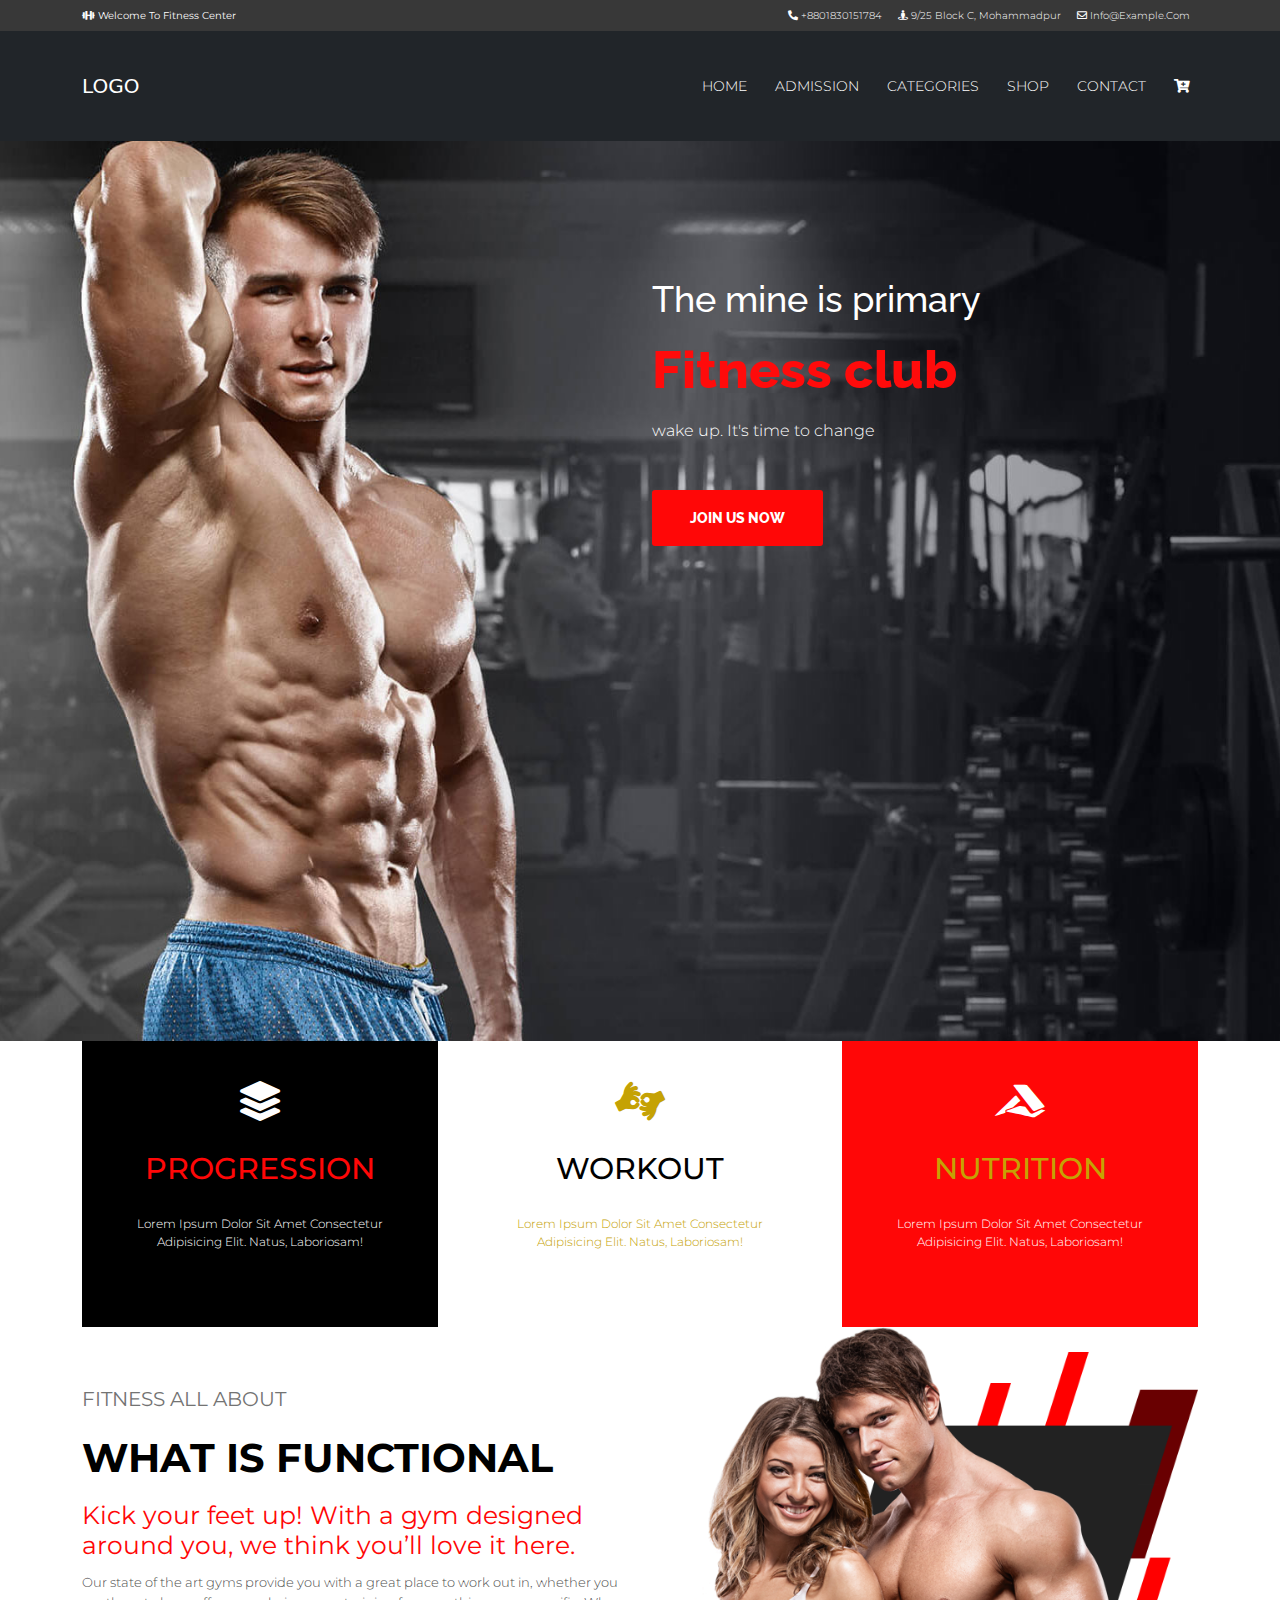
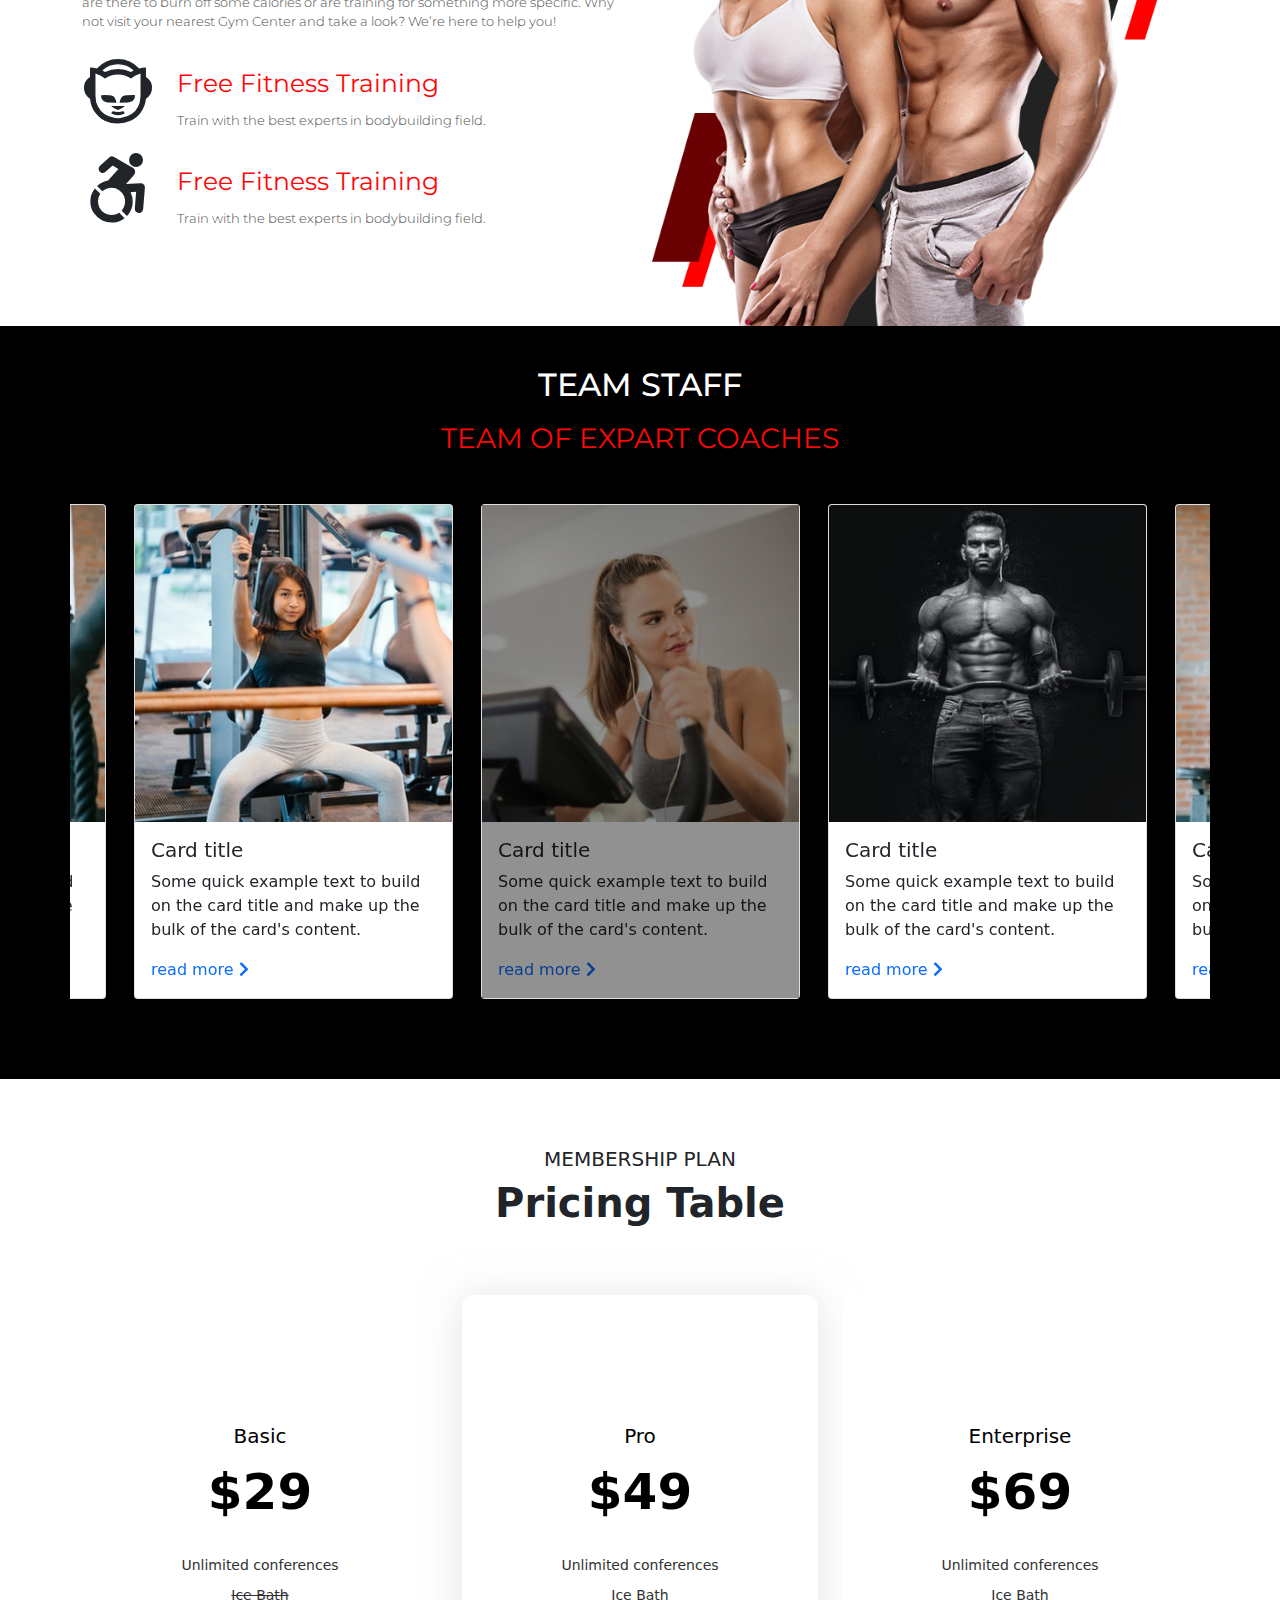
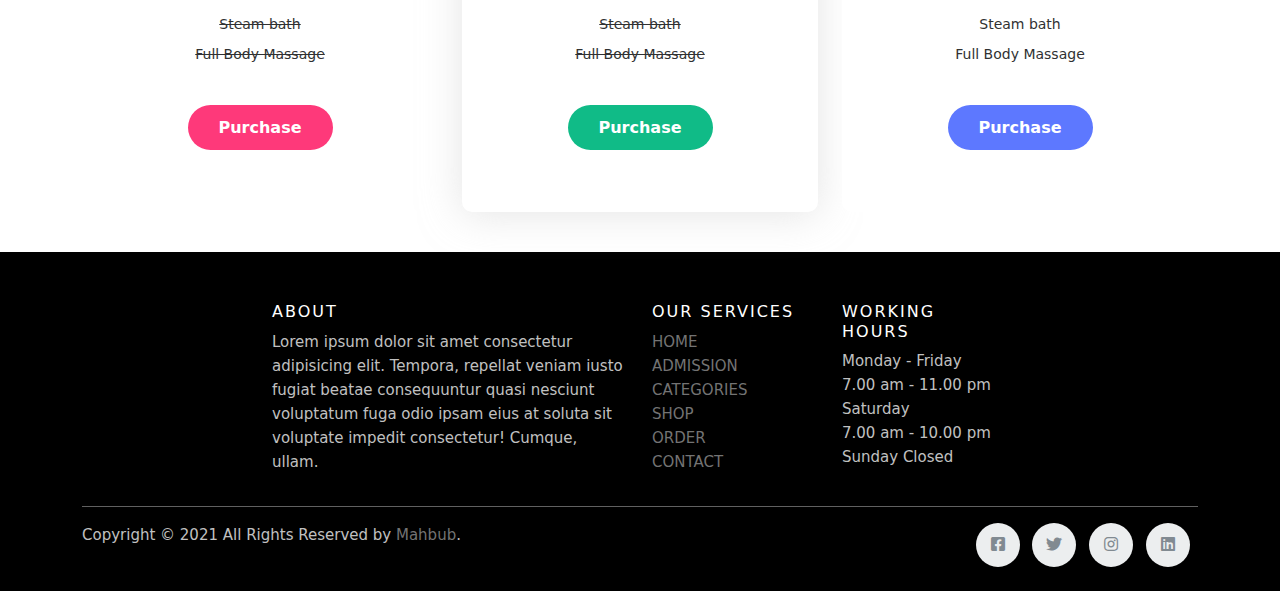
<file: index.html>
<!DOCTYPE html>
<html lang="en">

<head>
    <meta charset="UTF-8">
    <meta http-equiv="X-UA-Compatible" content="IE=edge">
    <meta name="viewport" content="width=device-width, initial-scale=1.0">
    <title>Document</title>
    <link href="https://fonts.googleapis.com/css2?family=Raleway:wght@300;400;500;600;700;800&display=swap"
        rel="stylesheet">
    <link href="https://fonts.googleapis.com/css2?family=Montserrat:wght@300;400;500;600;700&display=swap"
        rel="stylesheet">
    <link rel="stylesheet" href="font/flaticon.css">
    <link rel="stylesheet" href="./css/slick.css">
    <link rel="stylesheet" href="css/all.min.css">
    <link rel="stylesheet" href="css/fontawesome.min.css">



    <link rel="stylesheet" href="css/bootstrap.min.css">
    <link rel="stylesheet" href="css/style.css">
    <link rel="stylesheet" href="css/media.css">
</head>

<body>

    <!--======= top navbar part goes here =============-->
    <div class="cn-nav">
        <nav class="navbar top navbar-expand-lg">
            <div class="container">
                <a class="top-navbar-brand" href="#"><i class="fas fa-dumbbell"></i> welcome to fitness center</a>
                <button class="navbar-toggler" type="button" data-bs-toggle="collapse"
                    data-bs-target="#navbarSupportedContent1" aria-controls="navbarSupportedContent1"
                    aria-expanded="false" aria-label="Toggle navigation">
                    <i class="fas fa-bars"></i>
                </button>
                <div class="collapse navbar-collapse" id="navbarSupportedContent1">
                    <ul class="navbar-nav ms-auto mb-2 mb-lg-0">
                        <li class="nav-item">
                            <a class="nav-link" href="callto:+8801830151784"><i class="fas fa-phone-alt"></i>
                                +8801830151784 </a>
                        </li>
                        <li class="nav-item">
                            <a class="nav-link" href="#"><i class="fas fa-street-view"></i> 9/25 Block C,
                                Mohammadpur</a>
                        </li>
                        <li class="nav-item">
                            <a class="nav-link" href="mailto:info@example.com"><i class="far fa-envelope"></i>
                                info@example.com</a>
                        </li>

                    </ul>
                </div>
            </div>
        </nav>
    </div>
    <!--======= navbar part goes here =============-->
    <nav class="navbar navbar-expand-md navbar-dark bg-dark">
        <div class="container">
            <a class="navbar-brand" href="#">LOGO</a>
            <button class="navbar-toggler" type="button" data-bs-toggle="collapse"
                data-bs-target="#navbarSupportedContent" aria-controls="navbarSupportedContent" aria-expanded="false"
                aria-label="Toggle navigation">
                <i class="fas fa-bars"></i>
            </button>
            <div class="collapse navbar-collapse" id="navbarSupportedContent">
                <ul class="navbar-nav ms-auto mb-2 mb-lg-0">
                    <li class="nav-item">
                        <a class="nav-link active" aria-current="page" href="index.html">HOME</a>
                    </li>
                    <li class="nav-item">
                        <a class="nav-link" href="admission.html">ADMISSION</a>
                    </li>
                    <li class="nav-item">
                        <a class="nav-link" href="categories.html">CATEGORIES</a>
                    </li>
                    <li class="nav-item">
                        <a class="nav-link" href="shop.html">SHOP</a>
                    </li>
                    <li class="nav-item">
                        <a class="nav-link" href="contact.html">CONTACT</a>
                    </li>
                    <li class="nav-item">
                        <a class="nav-link" href="cart.html"><i class="fas fa-cart-plus"></i></a>
                    </li>

                </ul>
            </div>
        </div>
    </nav>
    <!--======= Banner part goes here =============-->
    <section id="banner" class="img-fluid w-100">
        <div class="container banner-main">
            <div class="row">
                <div class=".col-lg-6 col-md-6 col-sm-6 col-6"></div>
                <div class="col-lg-6 col-md-6 col-sm-6 col-6 ms-auto">
                    <div class="banner-text">
                        <div class="content">
                            <h3>The mine is primary</h3>
                            <h1>Fitness club</h1>
                            <p>wake up. It's time to change</p>
                            <a href="admission.html">Join us now</a>
                        </div>
                    </div>
                </div>
            </div>
        </div>
    </section>

    <!--======= Service part goes here =============-->
    <section id="service">
        <div class="container service-main">
            <div class="row">
                <div class="col-lg-4 m-auto">
                    <div class="service1">
                        <i class="fas fa-layer-group"></i>
                        <h2>Progression</h2>
                        <p>Lorem ipsum dolor sit amet consectetur adipisicing elit. Natus, laboriosam!</p>
                    </div>
                </div>
                <div class="col-lg-4 m-auto">
                    <div class="service2">
                        <i class="fas fa-american-sign-language-interpreting"></i>
                        <h2>Workout</h2>
                        <p>Lorem ipsum dolor sit amet consectetur adipisicing elit. Natus, laboriosam!</p>
                    </div>
                </div>
                <div class="col-lg-4 m-auto">
                    <div class="service3">
                        <i class="fab fa-accusoft"></i>
                        <h2>Nutrition</h2>
                        <p>Lorem ipsum dolor sit amet consectetur adipisicing elit. Natus, laboriosam!</p>
                    </div>
                </div>
            </div>
        </div>

    </section>
    <!--======= about part goes here =============-->
    <section>
        <div class="container">
            <div class="row">
                <div class="col-lg-6 col-md-6 col-sm-12 col-12" id="about-left">
                    <div class="aboutl">
                        <h4>FITNESS ALL ABOUT</h4>
                        <h2>WHAT IS FUNCTIONAL</h2>
                        <h3>Kick your feet up! With a gym designed around you,
                            we think you’ll love it here.</h3>
                        <p>Our state of the art gyms provide you with a great place to work out in, whether you are
                            there to
                            burn off some calories or are training for something more specific. Why not visit your
                            nearest
                            Gym Center and take a look? We’re here to help you!</p>
                        <div class="row">
                            <div class="col-lg-2 col-md-2 col-sm-2 col-2" id="abouticon">
                                <div class="about-icon">
                                    <i class="fab fa-napster"></i>
                                </div>
                            </div>
                            <div class="col-lg-10 col-md-10 col-sm-10 col-10">
                                <h3>Free Fitness Training</h3>
                                <p>Train with the best experts in bodybuilding field.</p>
                            </div>
                        </div>
                        <div class="row">
                            <div class="col-lg-2 col-md-2 col-sm-2 col-2" id="abouticon">
                                <div class="about-icon">
                                    <i class="fab fa-accessible-icon"></i>
                                </div>

                            </div>
                            <div class="col-lg-10 col-md-10 col-sm-10 col-10">
                                <h3>Free Fitness Training</h3>
                                <p>Train with the best experts in bodybuilding field.</p>
                            </div>
                        </div>
                    </div>
                </div>

                <div class="about-img col-lg-6 col-md-6 col-sm-12 col-12">
                    <img src="./img/about1.png" alt="pic" width="100%" height="100%">
                </div>
            </div>
        </div>
    </section>
    <!--======= team part goes here =============-->
    <section id="team">
        <div class="container">
            <div class="row">
                <div class="col-lg-12">
                    <div class="team-tex">
                        <h2>team staff</h2>
                        <h3>team of expart coaches</h3>
                    </div>
                </div>

            </div>
            <div class="row team-slider">
                <div class="col-lg-4">
                    <div class="card">
                        <div class="card-img"><img src="./img/team1.jpg" class="card-img-top w-100 img-fluid" alt="pic">
                        </div>
                        <div class="card-overlay"></div>

                        <div class="card-body">
                            <h5 class="card-title">Card title</h5>
                            <p class="card-text">Some quick example text to build on the card title and make up the bulk
                                of the card's content.</p>
                            <a href="#">read more <i class="fas fa-chevron-right"></i></a>
                        </div>
                    </div>
                </div>
                <div class="col-lg-4">
                    <div class="card">
                        <div class="card-img"><img src="./img/team2.jpg" class="card-img-top w-100 img-fluid" alt="pic">
                        </div>
                        <div class="card-overlay"></div>
                        <div class="card-body">
                            <h5 class="card-title">Card title</h5>
                            <p class="card-text">Some quick example text to build on the card title and make up the bulk
                                of the card's content.</p>
                            <a href="#">read more <i class="fas fa-chevron-right"></i></a>
                        </div>
                    </div>
                </div>
                <div class="col-lg-4">
                    <div class="card">
                        <div class="card-img"><img src="./img/team3.jpg" class="card-img-top w-100 img-fluid" alt="pic">
                        </div>
                        <div class="card-overlay"></div>
                        <div class="card-body">
                            <h5 class="card-title">Card title</h5>
                            <p class="card-text">Some quick example text to build on the card title and make up the bulk
                                of the card's content.</p>
                            <a href="#">read more <i class="fas fa-chevron-right"></i></a>
                        </div>
                    </div>
                </div>
                <div class="col-lg-4">
                    <div class="card">
                        <div class="card-img"><img src="./img/team4.jpg" class="card-img-top w-100 img-fluid" alt="pic">
                        </div>
                        <div class="card-overlay"></div>
                        <div class="card-body">
                            <h5 class="card-title">Card title</h5>
                            <p class="card-text">Some quick example text to build on the card title and make up the bulk
                                of the card's content.</p>
                            <a href="#">read more <i class="fas fa-chevron-right"></i></a>
                        </div>
                    </div>
                </div>
            </div>
        </div>
    </section>
    <!--======= contact part goes here =============-->
    
    <!--======= membership plan part goes here =============-->
    <section>
        <div class="container">
            <h5 class="text-center pricing-table-subtitle">MEMBERSHIP PLAN</h5>
            <h1 class="text-center pricing-table-title">Pricing Table</h1>
            <div class="row">
              <div class="col-md-4">
                <div class="card pricing-card pricing-plan-basic">
                  <div class="card-body">
                    <i class="mdi mdi-cube-outline pricing-plan-icon"></i>
                    <p class="pricing-plan-title">Basic</p>
                    <h3 class="pricing-plan-cost ml-auto">$29</h3>
                    <ul class="pricing-plan-features">
                      <li>Unlimited conferences</li>
                      <li><del>Ice Bath</del></li>
                      <li><del>Steam bath</del></li>
                      <li><del>Full Body Massage</del></li>
                    </ul>
                    <a href="cart.html" class="btn pricing-plan-purchase-btn">Purchase</a>
                  </div>
                </div>
              </div>
              <div class="col-md-4">
                <div class="card pricing-card pricing-card-highlighted  pricing-plan-pro">
                  <div class="card-body">
                      <i class="mdi mdi-trophy pricing-plan-icon"></i>
                    <p class="pricing-plan-title">Pro</p>
                    <h3 class="pricing-plan-cost ml-auto">$49</h3>
                    <ul class="pricing-plan-features">
                      <li>Unlimited conferences</li>
                      <li>Ice Bath</li>
                      <li><del>Steam bath</del></li>
                      <li><del>Full Body Massage</del></li>
                    </ul>
                    <a href="cart.html" class="btn pricing-plan-purchase-btn">Purchase</a>
                  </div>
                </div>
              </div>
              <div class="col-md-4">
                <div class="card pricing-card pricing-plan-enterprise">
                  <div class="card-body">
                    <i class="mdi mdi-wallet-giftcard pricing-plan-icon"></i>
                    <p class="pricing-plan-title">Enterprise</p>
                    <h3 class="pricing-plan-cost ml-auto">$69</h3>
                    <ul class="pricing-plan-features">
                      <li>Unlimited conferences</li>
                      <li>Ice Bath</li>
                      <li>Steam bath</li>
                      <li>Full Body Massage</li>
                    </ul>
                    <a href="cart.html" class="btn pricing-plan-purchase-btn">Purchase</a>
                  </div>
                </div>
              </div>
            </div>
          </div>
    </section>
            

            
    <!--======= footer part goes here =============-->
    <!-- Site footer -->
    <footer class="site-footer">
        <div class="container">
            <div class="row">
                <div class="col-lg-2">

                </div>
                <div class="col-lg-4 col-sm-6 col-12">
                    <h6>About</h6>
                    <p class="text-justify">Lorem ipsum dolor sit amet consectetur adipisicing elit. Tempora, repellat
                        veniam iusto fugiat beatae consequuntur quasi nesciunt voluptatum fuga odio ipsam eius at soluta
                        sit voluptate impedit consectetur! Cumque, ullam.</p>
                </div>

                <div class="col-lg-2 col-sm-3 col-6">
                    <h6>OUR SERVICES</h6>
                    <ul class="footer-links">
                        <li><a href="#">HOME</a></li>
                        <li><a href="#">ADMISSION</a></li>
                        <li><a href="#">CATEGORIES</a></li>
                        <li><a href="#">SHOP</a></li>
                        <li><a href="#">ORDER</a></li>
                        <li><a href="#">CONTACT</a></li>
                    </ul>
                </div>

                <div class="col-lg-2 col-sm-3 col-6">
                    <h6>Working Hours</h6>
                    <p>
                        Monday - Friday</br>
                        7.00 am - 11.00 pm</br>
                        Saturday</br>
                        7.00 am - 10.00 pm</br>
                        Sunday Closed
                    </p>
                </div>
                <div class="col-lg-2">

                </div>
            </div>
            <hr>
        </div>
        <div class="container">
            <div class="row">
                <div class="col-lg-6 col-md-6 col-sm-6 col-xs-12">
                    <p class="copyright-text">Copyright &copy; 2021 All Rights Reserved by
                        <a href="#">Mahbub</a>.
                    </p>
                </div>

                <div class="col-lg-6 col-md-6 col-sm-6 col-xs-12">
                    <ul class="social-icons">
                        <li><a class="facebook" href="#"><i class="fab fa-facebook-square"></i></a></li>
                        <li><a class="twitter" href="#"><i class="fab fa-twitter"></i></a></li>
                        <li><a class="dribbble" href="#"><i class="fab fa-instagram"></i></a></li>
                        <li><a class="linkedin" href="#"><i class="fab fa-linkedin"></i></a></li>
                    </ul>
                </div>
            </div>
        </div>
    </footer>
    <!--======= footer part goes here =============-->


    <script src="js/jquery-1.12.4.min.js"></script>
    <script src="js/slick.min.js"></script>
    <script src="js/bootstrap.bundle.min.js"></script>
    <script src="js/custom.js"></script>
</body>

</html>
</file>
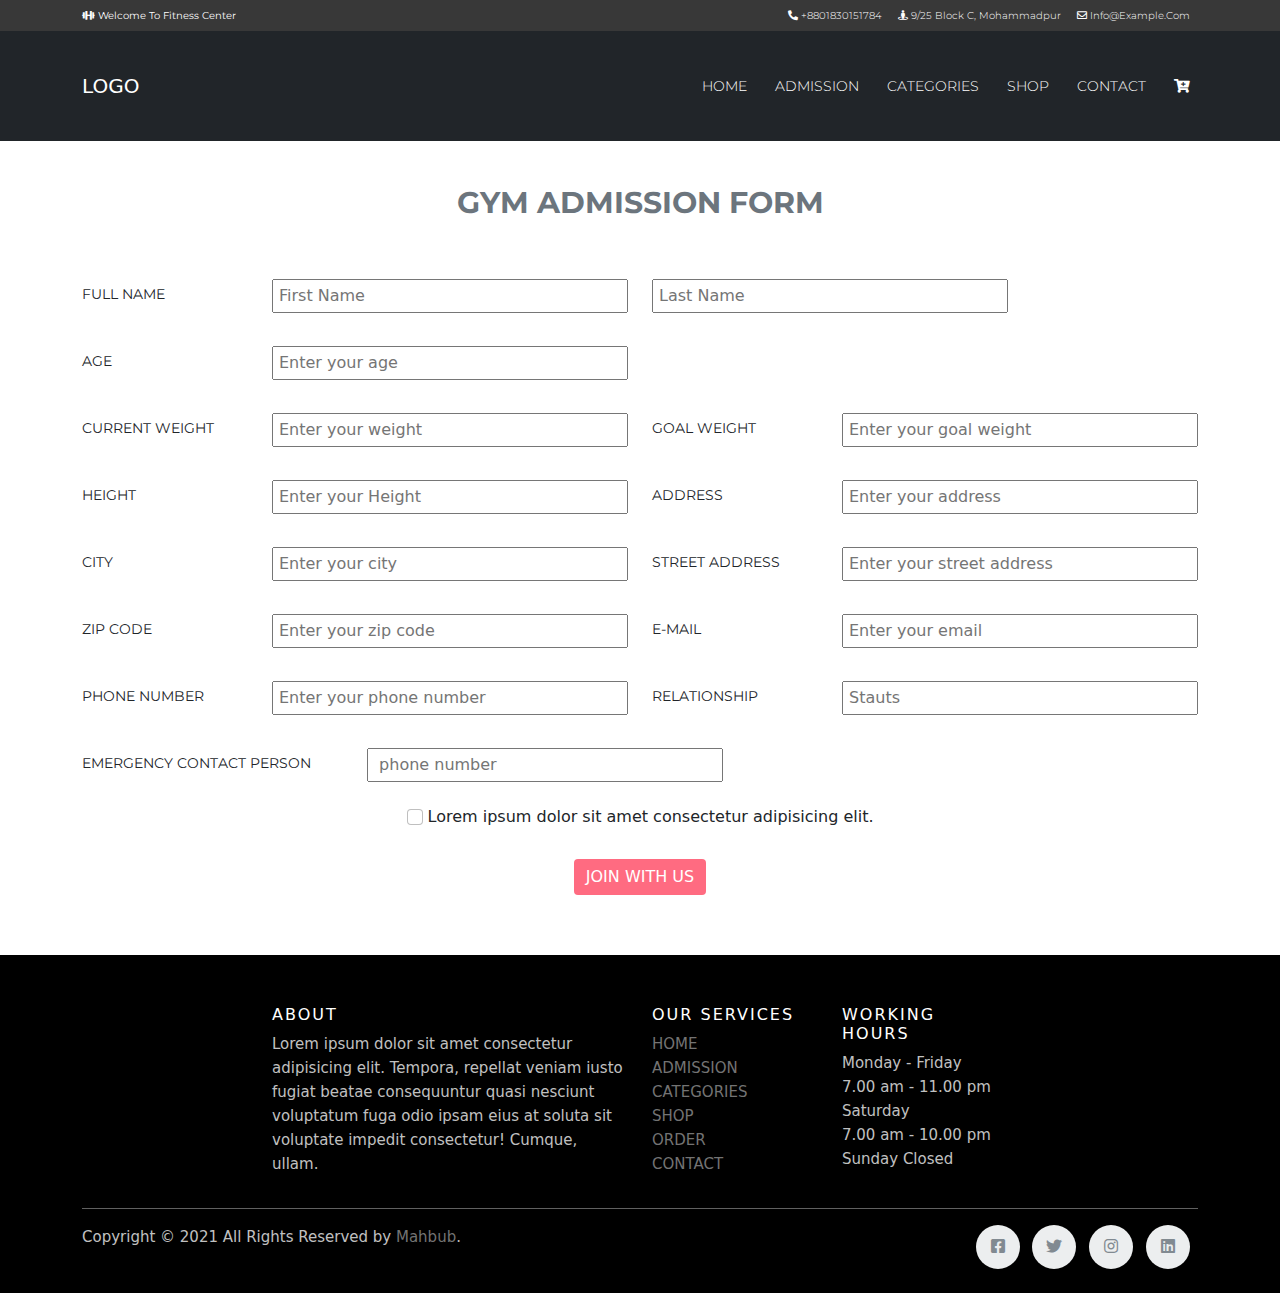
<file: admission.html>
<!DOCTYPE html>
<html lang="en">

<head>
    <meta charset="UTF-8">
    <meta http-equiv="X-UA-Compatible" content="IE=edge">
    <meta name="viewport" content="width=device-width, initial-scale=1.0">
    <title>Document</title>
    <link href="https://fonts.googleapis.com/css2?family=Raleway:wght@300;400;500;600;700;800&display=swap"
        rel="stylesheet">
    <link href="https://fonts.googleapis.com/css2?family=Montserrat:wght@300;400;500;600;700&display=swap"
        rel="stylesheet">
    <link rel="stylesheet" href="font/flaticon.css">
    <link rel="stylesheet" href="./css/slick.css">
    <link rel="stylesheet" href="css/all.min.css">
    <link rel="stylesheet" href="css/fontawesome.min.css">



    <link rel="stylesheet" href="css/bootstrap.min.css">
    <link rel="stylesheet" href="css/style.css">
    <link rel="stylesheet" href="css/media.css">
</head>

<body>

    <!--======= top navbar part goes here =============-->
    <div class="cn-nav">
        <nav class="navbar top navbar-expand-lg">
            <div class="container">
                <a class="top-navbar-brand" href="#"><i class="fas fa-dumbbell"></i> welcome to fitness center</a>
                <button class="navbar-toggler" type="button" data-bs-toggle="collapse"
                    data-bs-target="#navbarSupportedContent1" aria-controls="navbarSupportedContent1"
                    aria-expanded="false" aria-label="Toggle navigation">
                    <i class="fas fa-bars"></i>
                </button>
                <div class="collapse navbar-collapse" id="navbarSupportedContent1">
                    <ul class="navbar-nav ms-auto mb-2 mb-lg-0">
                        <li class="nav-item">
                            <a class="nav-link" href="callto:+8801830151784"><i class="fas fa-phone-alt"></i>
                                +8801830151784 </a>
                        </li>
                        <li class="nav-item">
                            <a class="nav-link" href="#"><i class="fas fa-street-view"></i> 9/25 Block C,
                                Mohammadpur</a>
                        </li>
                        <li class="nav-item">
                            <a class="nav-link" href="mailto:info@example.com"><i class="far fa-envelope"></i>
                                info@example.com</a>
                        </li>

                    </ul>
                </div>
            </div>
        </nav>
    </div>
    <!--======= navbar part goes here =============-->
    <nav class="navbar navbar-expand-md navbar-dark bg-dark">
        <div class="container">
            <a class="navbar-brand" href="#">LOGO</a>
            <button class="navbar-toggler" type="button" data-bs-toggle="collapse"
                data-bs-target="#navbarSupportedContent" aria-controls="navbarSupportedContent" aria-expanded="false"
                aria-label="Toggle navigation">
                <i class="fas fa-bars"></i>
            </button>
            <div class="collapse navbar-collapse" id="navbarSupportedContent">
                <ul class="navbar-nav ms-auto mb-2 mb-lg-0">
                    <li class="nav-item">
                        <a class="nav-link active" aria-current="page" href="index.html">HOME</a>
                    </li>
                    <li class="nav-item">
                        <a class="nav-link" href="admission.html">ADMISSION</a>
                    </li>
                    <li class="nav-item">
                        <a class="nav-link" href="categories.html">CATEGORIES</a>
                    </li>
                    <li class="nav-item">
                        <a class="nav-link" href="shop.html">SHOP</a>
                    </li>
                    <li class="nav-item">
                        <a class="nav-link" href="contact.html">CONTACT</a>
                    </li>
                    <li class="nav-item">
                        <a class="nav-link" href="cart.html"><i class="fas fa-cart-plus"></i></a>
                    </li>

                </ul>
            </div>
        </div>
    </nav>
    <!--======= join part goes here =============-->
    <form action="submit">
        <div class="container">
            <div class="row">
                <div class="col-lg-12 form-text">
                    <h2>gym admission form</h2>
                </div>
            </div>
            <div class="row">
                <div class="col-lg-2 form-p-text">
                    <p>Full Name</p>
                </div>
                <div class="col-lg-4">
                    <input type="text" placeholder="First Name" class="form-box">
                </div>
                <div class="col-lg-4">
                    <input type="text" placeholder="Last Name" class="form-box">
                </div>
            </div>
            <div class="row">
                <div class="col-lg-2 form-p-text">
                    <p>Age</p>
                </div>
                <div class="col-lg-4">
                    <input type="text" placeholder="Enter your age" class="form-box">
                </div>
            </div>
            <div class="row">
                <div class="col-lg-2 form-p-text">
                    <p>Current Weight</p>
                </div>
                <div class="col-lg-4">
                    <input type="text" placeholder="Enter your weight" class="form-box">
                </div>
                <div class="col-lg-2 form-p-text">
                    <p>Goal Weight</p>
                </div>
                <div class="col-lg-4">
                    <input type="text" placeholder="Enter your goal weight" class="form-box">
                </div>
            </div>
            <div class="row">
                <div class="col-lg-2 form-p-text">
                    <p>Height</p>
                </div>
                <div class="col-lg-4">
                    <input type="text" placeholder="Enter your Height" class="form-box">
                </div>
                <div class="col-lg-2 form-p-text">
                    <p>Address</p>
                </div>
                <div class="col-lg-4">
                    <input type="text" placeholder="Enter your address" class="form-box">
                </div>
            </div>
            <div class="row">
                <div class="col-lg-2 form-p-text">
                    <p>City</p>
                </div>
                <div class="col-lg-4">
                    <input type="text" placeholder="Enter your city" class="form-box">
                </div>
                <div class="col-lg-2 form-p-text">
                    <p>Street Address</p>
                </div>
                <div class="col-lg-4">
                    <input type="text" placeholder="Enter your street address" class="form-box">
                </div>
            </div>
            <div class="row">
                <div class="col-lg-2 form-p-text">
                    <p>Zip Code</p>
                </div>
                <div class="col-lg-4">
                    <input type="text" placeholder="Enter your zip code" class="form-box">
                </div>
                <div class="col-lg-2 form-p-text">
                    <p>E-mail</p>
                </div>
                <div class="col-lg-4">
                    <input type="email" placeholder="Enter your email" class="form-box">
                </div>
            </div>
            <div class="row">
                <div class="col-lg-2 form-p-text">
                    <p>Phone Number</p>
                </div>
                <div class="col-lg-4">
                    <input type="tel" placeholder="Enter your phone number" class="form-box">
                </div>
                <div class="col-lg-2 form-p-text">
                    <p>Relationship</p>
                </div>
                <div class="col-lg-4">
                    <input type="email" placeholder="Stauts" class="form-box">
                </div>
            </div>
            <div class="row">
                <div class="col-lg-3 form-p-text">
                    <p>Emergency Contact Person</p>
                </div>
                <div class="col-lg-4">
                    <input type="tel" placeholder=" phone number" class="form-box">
                </div>
            </div>
            <div class="row">
                <div class="col-lg-12 text-center">
                    <input type="checkbox" class="form-check-input" id="exampleCheck1"> <label class="form-check-label" for="exampleCheck1"> Lorem ipsum dolor sit amet consectetur adipisicing elit.</label>
                </div>
            </div>
            <div class="row">
                <div class="col-lg-12 text-center button-admission">
                        <a href="#" class="btn btn-primary">JOIN WITH US</a>
                </div>
            </div>
        </div>
    </form>
    <!--======= navbar part goes here =============-->
    <!--======= footer part goes here =============-->
    <!-- Site footer -->
    <footer class="site-footer">
        <div class="container">
            <div class="row">
                <div class="col-lg-2">

                </div>
                <div class="col-lg-4 col-sm-6 col-12">
                    <h6>About</h6>
                    <p class="text-justify">Lorem ipsum dolor sit amet consectetur adipisicing elit. Tempora, repellat
                        veniam iusto fugiat beatae consequuntur quasi nesciunt voluptatum fuga odio ipsam eius at soluta
                        sit voluptate impedit consectetur! Cumque, ullam.</p>
                </div>

                <div class="col-lg-2 col-sm-3 col-6">
                    <h6>OUR SERVICES</h6>
                    <ul class="footer-links">
                        <li><a href="#">HOME</a></li>
                        <li><a href="#">ADMISSION</a></li>
                        <li><a href="#">CATEGORIES</a></li>
                        <li><a href="#">SHOP</a></li>
                        <li><a href="#">ORDER</a></li>
                        <li><a href="#">CONTACT</a></li>
                    </ul>
                </div>

                <div class="col-lg-2 col-sm-3 col-6">
                    <h6>Working Hours</h6>
                    <p>
                        Monday - Friday</br>
                        7.00 am - 11.00 pm</br>
                        Saturday</br>
                        7.00 am - 10.00 pm</br>
                        Sunday Closed
                    </p>
                </div>
                <div class="col-lg-2">

                </div>
            </div>
            <hr>
        </div>
        <div class="container">
            <div class="row">
                <div class="col-lg-6 col-md-6 col-sm-6 col-xs-12">
                    <p class="copyright-text">Copyright &copy; 2021 All Rights Reserved by
                        <a href="#">Mahbub</a>.
                    </p>
                </div>

                <div class="col-lg-6 col-md-6 col-sm-6 col-xs-12">
                    <ul class="social-icons">
                        <li><a class="facebook" href="#"><i class="fab fa-facebook-square"></i></a></li>
                        <li><a class="twitter" href="#"><i class="fab fa-twitter"></i></a></li>
                        <li><a class="dribbble" href="#"><i class="fab fa-instagram"></i></a></li>
                        <li><a class="linkedin" href="#"><i class="fab fa-linkedin"></i></a></li>
                    </ul>
                </div>
            </div>
        </div>
    </footer>
    <!--======= footer part goes here =============-->


    <script src="js/jquery-1.12.4.min.js"></script>
    <script src="js/slick.min.js"></script>
    <script src="js/bootstrap.bundle.min.js"></script>
    <script src="js/custom.js"></script>
</body>

</html>
</file>
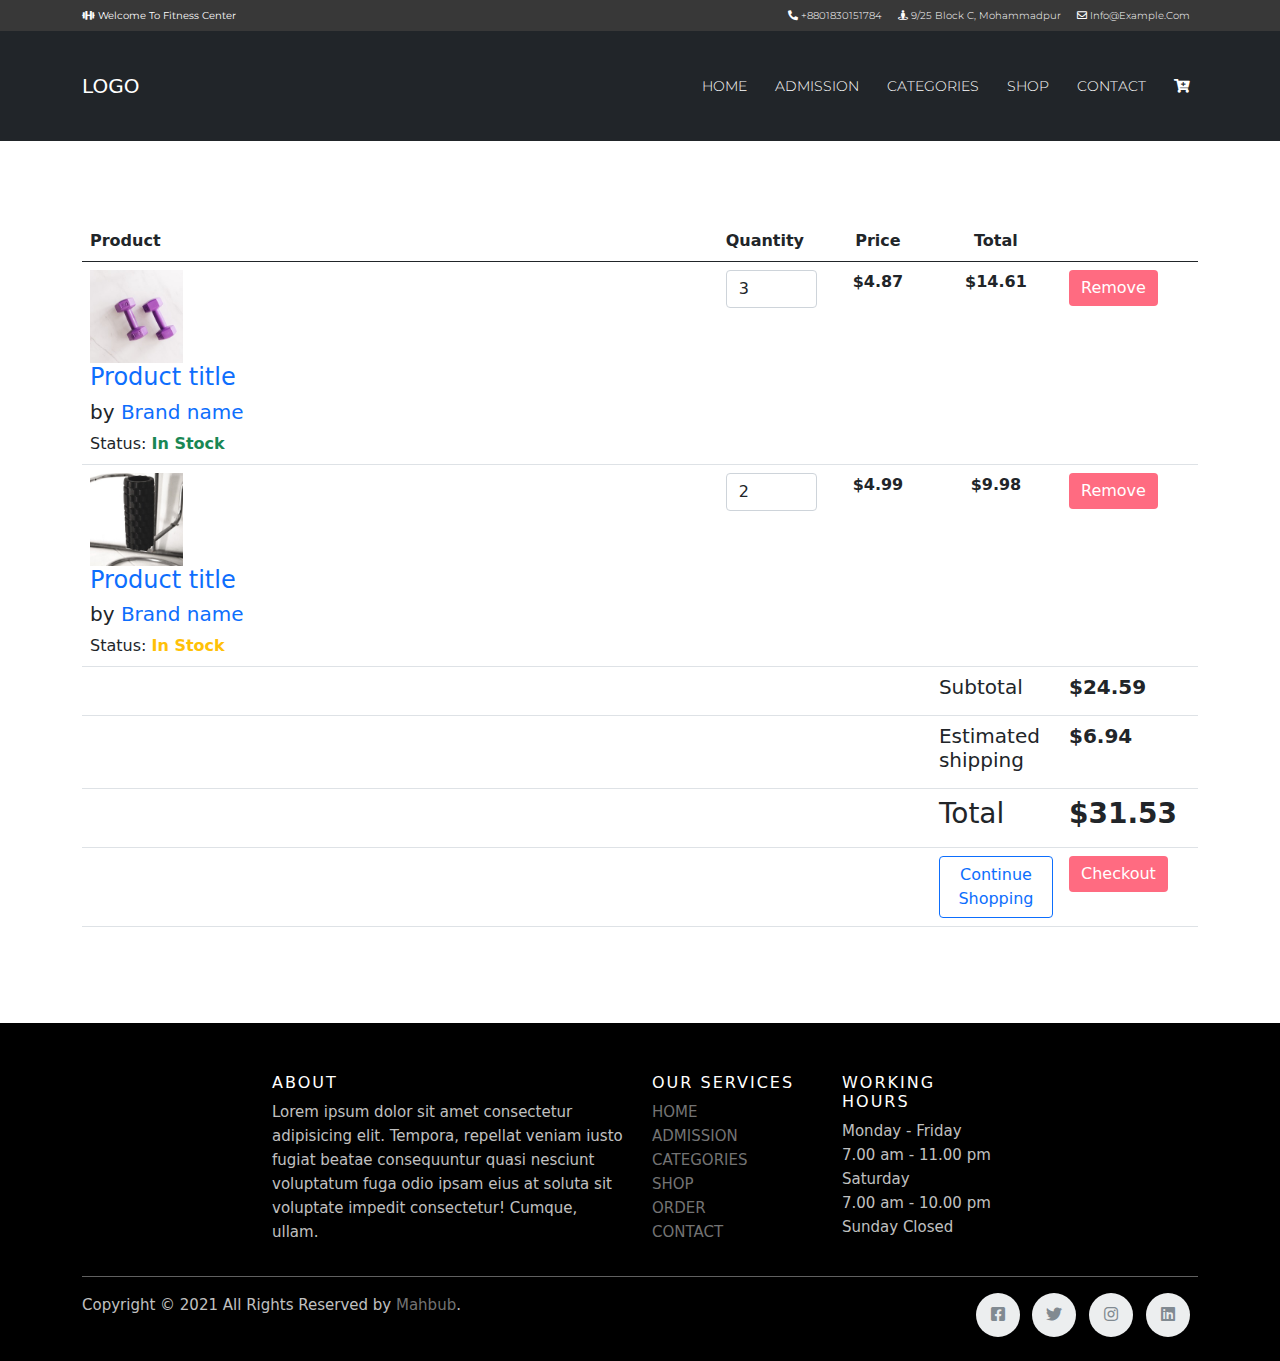
<file: cart.html>
<!DOCTYPE html>
<html lang="en">

<head>
    <meta charset="UTF-8">
    <meta http-equiv="X-UA-Compatible" content="IE=edge">
    <meta name="viewport" content="width=device-width, initial-scale=1.0">
    <title>Document</title>
    <link href="https://fonts.googleapis.com/css2?family=Raleway:wght@300;400;500;600;700;800&display=swap"
        rel="stylesheet">
    <link href="https://fonts.googleapis.com/css2?family=Montserrat:wght@300;400;500;600;700&display=swap"
        rel="stylesheet">
    <link rel="stylesheet" href="font/flaticon.css">
    <link rel="stylesheet" href="./css/slick.css">
    <link rel="stylesheet" href="css/all.min.css">
    <link rel="stylesheet" href="css/fontawesome.min.css">



    <link rel="stylesheet" href="css/bootstrap.min.css">
    <link rel="stylesheet" href="css/style.css">
    <link rel="stylesheet" href="css/media.css">
</head>

<body>

    <!--======= top navbar part goes here =============-->
    <div class="cn-nav">
        <nav class="navbar top navbar-expand-lg">
            <div class="container">
                <a class="top-navbar-brand" href="#"><i class="fas fa-dumbbell"></i> welcome to fitness center</a>
                <button class="navbar-toggler" type="button" data-bs-toggle="collapse"
                    data-bs-target="#navbarSupportedContent1" aria-controls="navbarSupportedContent1"
                    aria-expanded="false" aria-label="Toggle navigation">
                    <i class="fas fa-bars"></i>
                </button>
                <div class="collapse navbar-collapse" id="navbarSupportedContent1">
                    <ul class="navbar-nav ms-auto mb-2 mb-lg-0">
                        <li class="nav-item">
                            <a class="nav-link" href="callto:+8801830151784"><i class="fas fa-phone-alt"></i>
                                +8801830151784 </a>
                        </li>
                        <li class="nav-item">
                            <a class="nav-link" href="#"><i class="fas fa-street-view"></i> 9/25 Block C,
                                Mohammadpur</a>
                        </li>
                        <li class="nav-item">
                            <a class="nav-link" href="mailto:info@example.com"><i class="far fa-envelope"></i>
                                info@example.com</a>
                        </li>

                    </ul>
                </div>
            </div>
        </nav>
    </div>
    <!--======= navbar part goes here =============-->
    <nav class="navbar navbar-expand-md navbar-dark bg-dark">
        <div class="container">
            <a class="navbar-brand" href="#">LOGO</a>
            <button class="navbar-toggler" type="button" data-bs-toggle="collapse"
                data-bs-target="#navbarSupportedContent" aria-controls="navbarSupportedContent" aria-expanded="false"
                aria-label="Toggle navigation">
                <i class="fas fa-bars"></i>
            </button>
            <div class="collapse navbar-collapse" id="navbarSupportedContent">
                <ul class="navbar-nav ms-auto mb-2 mb-lg-0">
                    <li class="nav-item">
                        <a class="nav-link active" aria-current="page" href="index.html">HOME</a>
                    </li>
                    <li class="nav-item">
                        <a class="nav-link" href="admission.html">ADMISSION</a>
                    </li>
                    <li class="nav-item">
                        <a class="nav-link" href="categories.html">CATEGORIES</a>
                    </li>
                    <li class="nav-item">
                        <a class="nav-link" href="shop.html">SHOP</a>
                    </li>
                    
                    <li class="nav-item">
                        <a class="nav-link" href="contact.html">CONTACT</a>
                    </li>
                    <li class="nav-item">
                        <a class="nav-link" href="cart.html"><i class="fas fa-cart-plus"></i></a>
                    </li>

                </ul>
            </div>
        </div>
    </nav>
    <!--======= cart page part goes here =============-->
    <section>
        <div class="container">
            <div class="row cart-page">
                <div class="col-sm-12 col-md-12 col-md-offset-1">
                    <table class="table table-hover">
                        <thead>
                            <tr>
                                <th>Product</th>
                                <th>Quantity</th>
                                <th class="text-center">Price</th>
                                <th class="text-center">Total</th>
                                <th> </th>
                            </tr>
                        </thead>
                        <tbody>
                            <tr>
                                <td class="col-sm-8 col-md-6">
                                <div class="media">
                                    <a class="thumbnail pull-left" href="#"> <img class="media-object" src="./img/product1.jpg" width="15%" height="15%"> </a>
                                    <div class="media-body">
                                        <h4 class="media-heading"><a href="#">Product title</a></h4>
                                        <h5 class="media-heading"> by <a href="#">Brand name</a></h5>
                                        <span>Status: </span><span class="text-success"><strong>In Stock</strong></span>
                                    </div>
                                </div></td>
                                <td class="col-sm-1 col-md-1" style="text-align: center">
                                <input type="email" class="form-control" id="exampleInputEmail1" value="3">
                                </td>
                                <td class="col-sm-1 col-md-1 text-center"><strong>$4.87</strong></td>
                                <td class="col-sm-1 col-md-1 text-center"><strong>$14.61</strong></td>
                                <td class="col-sm-1 col-md-1">
                                <button type="button" class="btn btn-primary">
                                    <span class="glyphicon glyphicon-remove"></span> Remove
                                </button></td>
                            </tr>
                            <tr>
                                <td class="col-md-6">
                                <div class="media">
                                    <a class="thumbnail pull-left" href="#"> <img class="media-object" src="img/product2.jpg" width="15%" height="15%"> </a>
                                    <div class="media-body">
                                        <h4 class="media-heading"><a href="#">Product title</a></h4>
                                        <h5 class="media-heading"> by <a href="#">Brand name</a></h5>
                                        <span>Status: </span><span class="text-warning"><strong>In Stock</strong></span>
                                    </div>
                                </div></td>
                                <td class="col-md-1" style="text-align: center">
                                <input type="email" class="form-control" id="exampleInputEmail1" value="2">
                                </td>
                                <td class="col-md-1 text-center"><strong>$4.99</strong></td>
                                <td class="col-md-1 text-center"><strong>$9.98</strong></td>
                                <td class="col-md-1">
                                <button type="button" class="btn btn-primary">
                                    <span class="glyphicon glyphicon-remove"></span> Remove
                                </button></td>
                            </tr>
                            <tr>
                                <td>   </td>
                                <td>   </td>
                                <td>   </td>
                                <td><h5>Subtotal</h5></td>
                                <td class="text-right"><h5><strong>$24.59</strong></h5></td>
                            </tr>
                            <tr>
                                <td>   </td>
                                <td>   </td>
                                <td>   </td>
                                <td><h5>Estimated shipping</h5></td>
                                <td class="text-right"><h5><strong>$6.94</strong></h5></td>
                            </tr>
                            <tr>
                                <td>   </td>
                                <td>   </td>
                                <td>   </td>
                                <td><h3>Total</h3></td>
                                <td class="text-right"><h3><strong>$31.53</strong></h3></td>
                            </tr>
                            <tr>
                                <td>   </td>
                                <td>   </td>
                                <td>   </td>
                                <td>
                                <button type="button" class="btn btn-outline-primary">
                                    <span class="glyphicon glyphicon-shopping-cart"></span> Continue Shopping
                                </button></td>
                                <td>
                                <button type="button" class="btn btn-primary">
                                    Checkout <span class="glyphicon glyphicon-play"></span>
                                </button></td>
                            </tr>
                        </tbody>
                    </table>
                </div>
            </div>
        </div>
    </section>
    <!--======= navbar part goes here =============-->
    <!--======= footer part goes here =============-->
    <!-- Site footer -->
    <footer class="site-footer">
        <div class="container">
            <div class="row">
                <div class="col-lg-2">

                </div>
                <div class="col-lg-4 col-sm-6 col-12">
                    <h6>About</h6>
                    <p class="text-justify">Lorem ipsum dolor sit amet consectetur adipisicing elit. Tempora, repellat
                        veniam iusto fugiat beatae consequuntur quasi nesciunt voluptatum fuga odio ipsam eius at soluta
                        sit voluptate impedit consectetur! Cumque, ullam.</p>
                </div>

                <div class="col-lg-2 col-sm-3 col-6">
                    <h6>OUR SERVICES</h6>
                    <ul class="footer-links">
                        <li><a href="#">HOME</a></li>
                        <li><a href="#">ADMISSION</a></li>
                        <li><a href="#">CATEGORIES</a></li>
                        <li><a href="#">SHOP</a></li>
                        <li><a href="#">ORDER</a></li>
                        <li><a href="#">CONTACT</a></li>
                    </ul>
                </div>

                <div class="col-lg-2 col-sm-3 col-6">
                    <h6>Working Hours</h6>
                    <p>
                        Monday - Friday</br>
                        7.00 am - 11.00 pm</br>
                        Saturday</br>
                        7.00 am - 10.00 pm</br>
                        Sunday Closed
                    </p>
                </div>
                <div class="col-lg-2">

                </div>
            </div>
            <hr>
        </div>
        <div class="container">
            <div class="row">
                <div class="col-lg-6 col-md-6 col-sm-6 col-xs-12">
                    <p class="copyright-text">Copyright &copy; 2021 All Rights Reserved by
                        <a href="#">Mahbub</a>.
                    </p>
                </div>

                <div class="col-lg-6 col-md-6 col-sm-6 col-xs-12">
                    <ul class="social-icons">
                        <li><a class="facebook" href="#"><i class="fab fa-facebook-square"></i></a></li>
                        <li><a class="twitter" href="#"><i class="fab fa-twitter"></i></a></li>
                        <li><a class="dribbble" href="#"><i class="fab fa-instagram"></i></a></li>
                        <li><a class="linkedin" href="#"><i class="fab fa-linkedin"></i></a></li>
                    </ul>
                </div>
            </div>
        </div>
    </footer>
    <!--======= footer part goes here =============-->


    <script src="js/jquery-1.12.4.min.js"></script>
    <script src="js/slick.min.js"></script>
    <script src="js/bootstrap.bundle.min.js"></script>
    <script src="js/custom.js"></script>
</body>

</html>
</file>
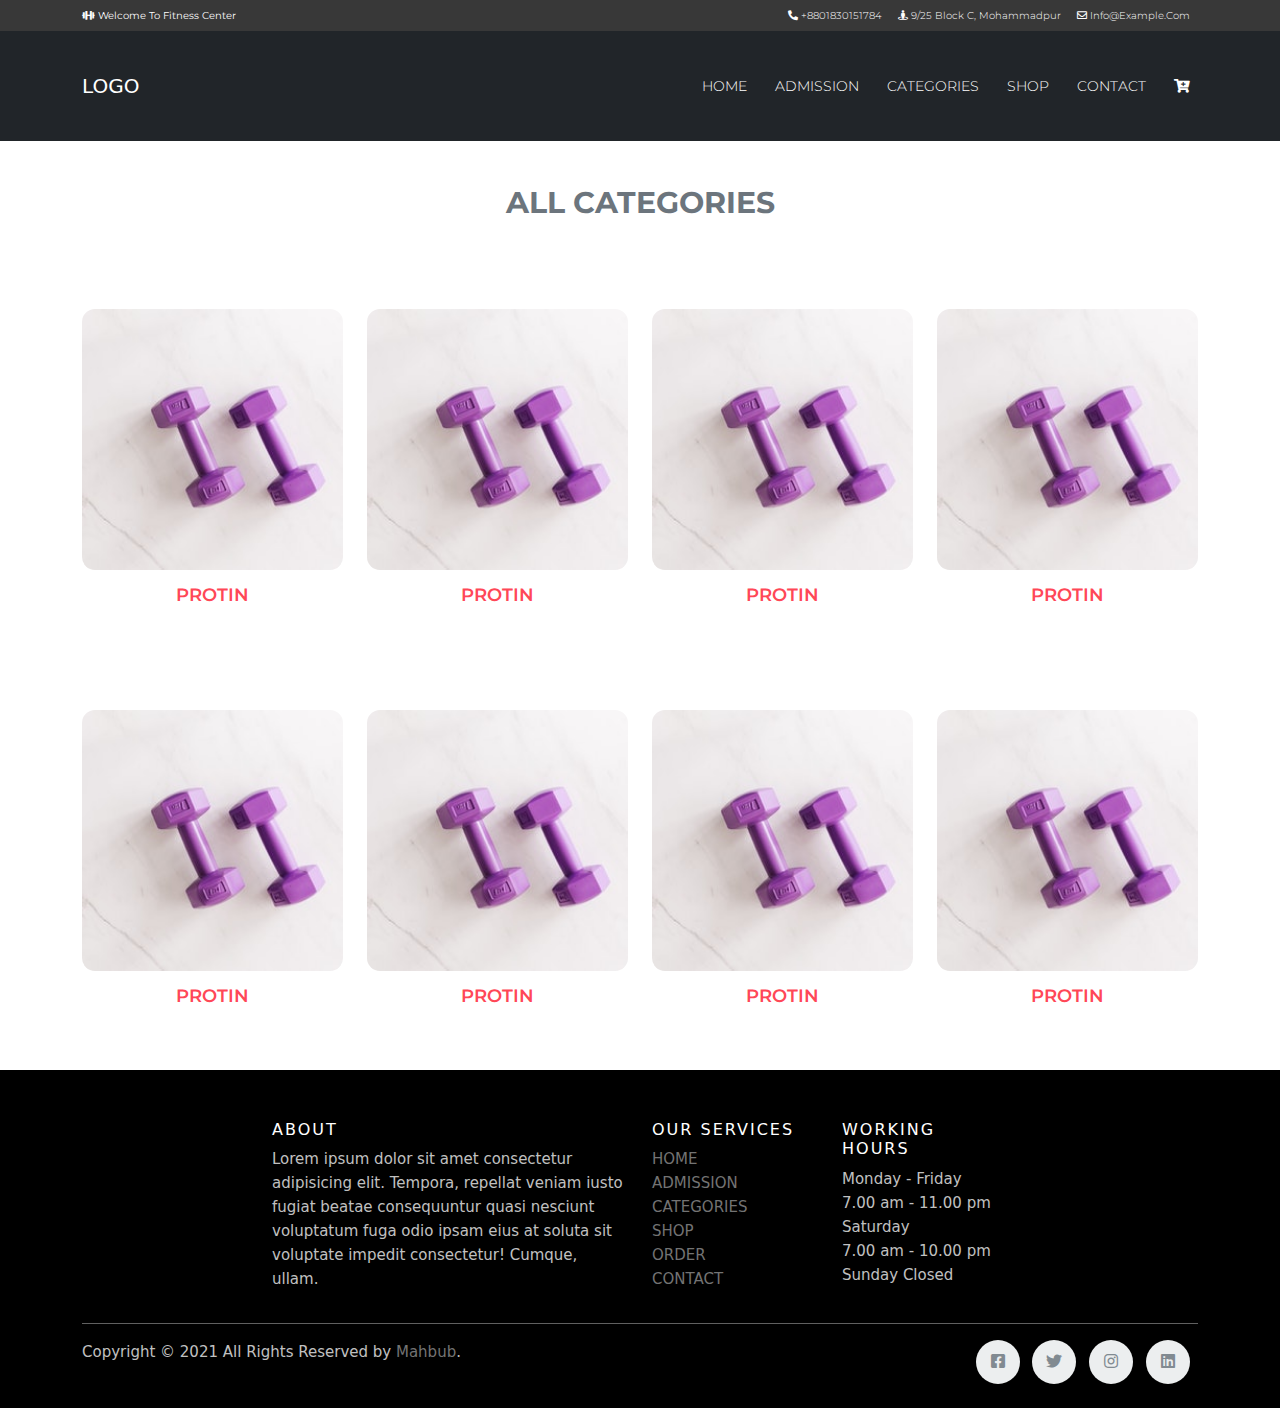
<file: categories.html>
<!DOCTYPE html>
<html lang="en">

<head>
    <meta charset="UTF-8">
    <meta http-equiv="X-UA-Compatible" content="IE=edge">
    <meta name="viewport" content="width=device-width, initial-scale=1.0">
    <title>Document</title>
    <link href="https://fonts.googleapis.com/css2?family=Raleway:wght@300;400;500;600;700;800&display=swap"
        rel="stylesheet">
    <link href="https://fonts.googleapis.com/css2?family=Montserrat:wght@300;400;500;600;700&display=swap"
        rel="stylesheet">
    <link rel="stylesheet" href="font/flaticon.css">
    <link rel="stylesheet" href="./css/slick.css">
    <link rel="stylesheet" href="css/all.min.css">
    <link rel="stylesheet" href="css/fontawesome.min.css">



    <link rel="stylesheet" href="css/bootstrap.min.css">
    <link rel="stylesheet" href="css/style.css">
    <link rel="stylesheet" href="css/media.css">
</head>

<body>

    <!--======= top navbar part goes here =============-->
    <div class="cn-nav">
        <nav class="navbar top navbar-expand-lg">
            <div class="container">
                <a class="top-navbar-brand" href="#"><i class="fas fa-dumbbell"></i> welcome to fitness center</a>
                <button class="navbar-toggler" type="button" data-bs-toggle="collapse"
                    data-bs-target="#navbarSupportedContent1" aria-controls="navbarSupportedContent1"
                    aria-expanded="false" aria-label="Toggle navigation">
                    <i class="fas fa-bars"></i>
                </button>
                <div class="collapse navbar-collapse" id="navbarSupportedContent1">
                    <ul class="navbar-nav ms-auto mb-2 mb-lg-0">
                        <li class="nav-item">
                            <a class="nav-link" href="callto:+8801830151784"><i class="fas fa-phone-alt"></i>
                                +8801830151784 </a>
                        </li>
                        <li class="nav-item">
                            <a class="nav-link" href="#"><i class="fas fa-street-view"></i> 9/25 Block C,
                                Mohammadpur</a>
                        </li>
                        <li class="nav-item">
                            <a class="nav-link" href="mailto:info@example.com"><i class="far fa-envelope"></i>
                                info@example.com</a>
                        </li>

                    </ul>
                </div>
            </div>
        </nav>
    </div>
    <!--======= navbar part goes here =============-->
    <nav class="navbar navbar-expand-md navbar-dark bg-dark">
        <div class="container">
            <a class="navbar-brand" href="#">LOGO</a>
            <button class="navbar-toggler" type="button" data-bs-toggle="collapse"
                data-bs-target="#navbarSupportedContent" aria-controls="navbarSupportedContent" aria-expanded="false"
                aria-label="Toggle navigation">
                <i class="fas fa-bars"></i>
            </button>
            <div class="collapse navbar-collapse" id="navbarSupportedContent">
                <ul class="navbar-nav ms-auto mb-2 mb-lg-0">
                    <li class="nav-item">
                        <a class="nav-link active" aria-current="page" href="index.html">HOME</a>
                    </li>
                    <li class="nav-item">
                        <a class="nav-link" href="admission.html">ADMISSION</a>
                    </li>
                    <li class="nav-item">
                        <a class="nav-link" href="categories.html">CATEGORIES</a>
                    </li>
                    <li class="nav-item">
                        <a class="nav-link" href="shop.html">SHOP</a>
                    </li>
                    <li class="nav-item">
                        <a class="nav-link" href="contact.html">CONTACT</a>
                    </li>
                    <li class="nav-item">
                        <a class="nav-link" href="cart.html"><i class="fas fa-cart-plus"></i></a>
                    </li>

                </ul>
            </div>
        </div>
    </nav>
    <!--======= categories part goes here =============-->
    <section id="categories">
        <div class="container">
            <div class="row">
                <div class="col-lg-12 form-text">
                    <h2>All categories</h2>
                </div>
            </div>
            <div class="row products">
                <div class="col-lg-3">
                    <div class="slider1">
                        <div class="slider1-item">
                            <img src="./img/product1.jpg" alt="pic" width="100%">
                        </div>
                        <div class="slider1-item">
                            <img src="./img/product2.jpg" alt="pic" width="100%">
                        </div>
                    </div>
                    <div class="slider-text">
                        <a href="shop.html">
                            <h2>Protin</h2>
                        </a>
                    </div>
                </div>
                <div class="col-lg-3">
                    <div class="slider2">
                        <div class="slider1-item">
                            <img src="./img/product1.jpg" alt="pic" width="100%">
                        </div>
                        <div class="slider1-item">
                            <img src="./img/product2.jpg" alt="pic" width="100%">
                        </div>
                    </div>
                    <div class="slider-text">
                        <a href="shop.html">
                            <h2>Protin</h2>
                        </a>
                    </div>
                </div>
                <div class="col-lg-3">
                    <div class="slider1">
                        <div class="slider1-item">
                            <img src="./img/product1.jpg" alt="pic" width="100%">
                        </div>
                        <div class="slider1-item">
                            <img src="./img/product2.jpg" alt="pic" width="100%">
                        </div>
                    </div>
                    <div class="slider-text">
                        <a href="shop.html">
                            <h2>Protin</h2>
                        </a>
                    </div>
                </div>
                <div class="col-lg-3">
                    <div class="slider2">
                        <div class="slider1-item">
                            <img src="./img/product1.jpg" alt="pic" width="100%">
                        </div>
                        <div class="slider1-item">
                            <img src="./img/product2.jpg" alt="pic" width="100%">
                        </div>
                    </div>
                    <div class="slider-text">
                        <a href="shop.html">
                            <h2>Protin</h2>
                        </a>
                    </div>
                </div>
            </div>
            <div class="row products">
                <div class="col-lg-3">
                    <div class="slider1">
                        <div class="slider1-item">
                            <img src="./img/product1.jpg" alt="pic" width="100%">
                        </div>
                        <div class="slider1-item">
                            <img src="./img/product2.jpg" alt="pic" width="100%">
                        </div>
                    </div>
                    <div class="slider-text">
                        <a href="shop.html">
                            <h2>Protin</h2>
                        </a>
                    </div>
                </div>
                <div class="col-lg-3">
                    <div class="slider2">
                        <div class="slider1-item">
                            <img src="./img/product1.jpg" alt="pic" width="100%">
                        </div>
                        <div class="slider1-item">
                            <img src="./img/product2.jpg" alt="pic" width="100%">
                        </div>
                    </div>
                    <div class="slider-text">
                        <a href="shop.html">
                            <h2>Protin</h2>
                        </a>
                    </div>
                </div>
                <div class="col-lg-3">
                    <div class="slider1">
                        <div class="slider1-item">
                            <img src="./img/product1.jpg" alt="pic" width="100%">
                        </div>
                        <div class="slider1-item">
                            <img src="./img/product2.jpg" alt="pic" width="100%">
                        </div>
                    </div>
                    <div class="slider-text">
                        <a href="shop.html">
                            <h2>Protin</h2>
                        </a>
                    </div>
                </div>
                <div class="col-lg-3">
                    <div class="slider2">
                        <div class="slider1-item">
                            <img src="./img/product1.jpg" alt="pic" width="100%">
                        </div>
                        <div class="slider1-item">
                            <img src="./img/product2.jpg" alt="pic" width="100%">
                        </div>
                    </div>
                    <div class="slider-text">
                        <a href="shop.html">
                            <h2>Protin</h2>
                        </a>
                    </div>
                </div>
            </div>
        </div>
    </section>
    <!--======= navbar part goes here =============-->
    <!--======= footer part goes here =============-->
    <!-- Site footer -->
    <footer class="site-footer">
        <div class="container">
            <div class="row">
                <div class="col-lg-2">

                </div>
                <div class="col-lg-4 col-sm-6 col-12">
                    <h6>About</h6>
                    <p class="text-justify">Lorem ipsum dolor sit amet consectetur adipisicing elit. Tempora, repellat
                        veniam iusto fugiat beatae consequuntur quasi nesciunt voluptatum fuga odio ipsam eius at soluta
                        sit voluptate impedit consectetur! Cumque, ullam.</p>
                </div>

                <div class="col-lg-2 col-sm-3 col-6">
                    <h6>OUR SERVICES</h6>
                    <ul class="footer-links">
                        <li><a href="#">HOME</a></li>
                        <li><a href="#">ADMISSION</a></li>
                        <li><a href="#">CATEGORIES</a></li>
                        <li><a href="#">SHOP</a></li>
                        <li><a href="#">ORDER</a></li>
                        <li><a href="#">CONTACT</a></li>
                    </ul>
                </div>

                <div class="col-lg-2 col-sm-3 col-6">
                    <h6>Working Hours</h6>
                    <p>
                        Monday - Friday</br>
                        7.00 am - 11.00 pm</br>
                        Saturday</br>
                        7.00 am - 10.00 pm</br>
                        Sunday Closed
                    </p>
                </div>
                <div class="col-lg-2">

                </div>
            </div>
            <hr>
        </div>
        <div class="container">
            <div class="row">
                <div class="col-lg-6 col-md-6 col-sm-6 col-xs-12">
                    <p class="copyright-text">Copyright &copy; 2021 All Rights Reserved by
                        <a href="#">Mahbub</a>.
                    </p>
                </div>

                <div class="col-lg-6 col-md-6 col-sm-6 col-xs-12">
                    <ul class="social-icons">
                        <li><a class="facebook" href="#"><i class="fab fa-facebook-square"></i></a></li>
                        <li><a class="twitter" href="#"><i class="fab fa-twitter"></i></a></li>
                        <li><a class="dribbble" href="#"><i class="fab fa-instagram"></i></a></li>
                        <li><a class="linkedin" href="#"><i class="fab fa-linkedin"></i></a></li>
                    </ul>
                </div>
            </div>
        </div>
    </footer>
    <!--======= footer part goes here =============-->


    <script src="js/jquery-1.12.4.min.js"></script>
    <script src="js/slick.min.js"></script>
    <script src="js/bootstrap.bundle.min.js"></script>
    <script src="js/custom.js"></script>
</body>

</html>
</file>
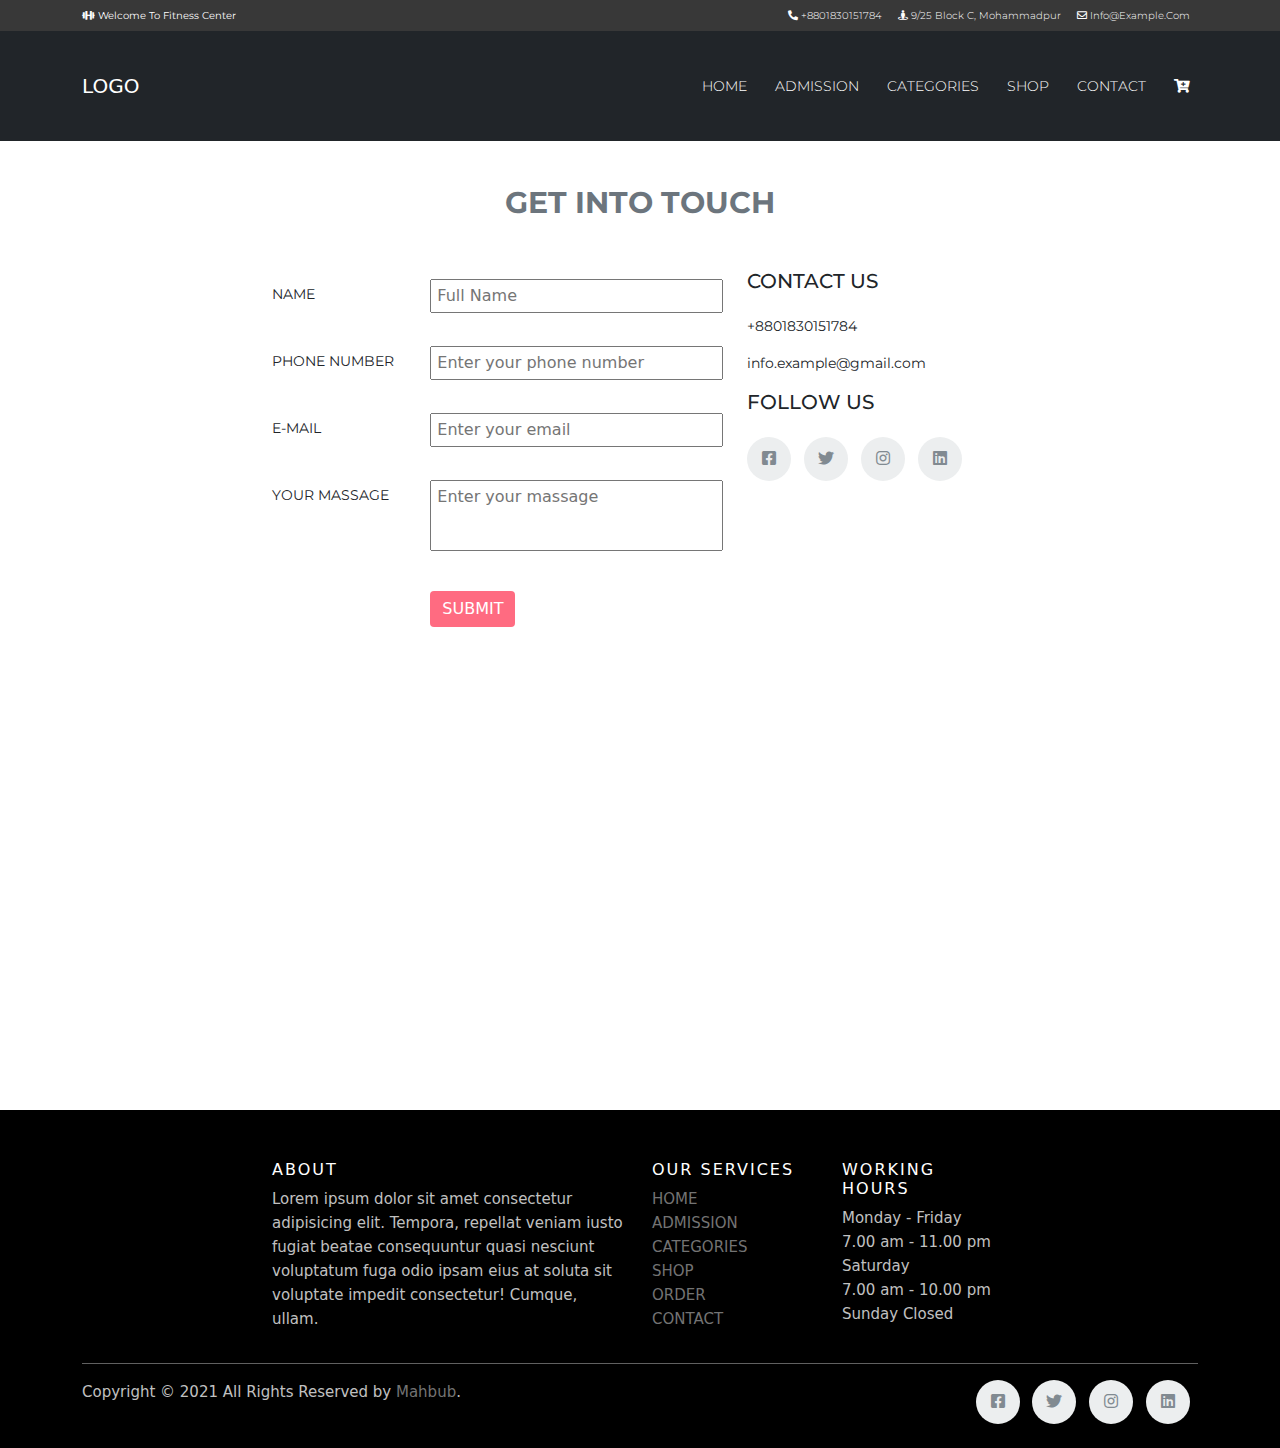
<file: contact.html>
<!DOCTYPE html>
<html lang="en">

<head>
    <meta charset="UTF-8">
    <meta http-equiv="X-UA-Compatible" content="IE=edge">
    <meta name="viewport" content="width=device-width, initial-scale=1.0">
    <title>Document</title>
    <link href="https://fonts.googleapis.com/css2?family=Raleway:wght@300;400;500;600;700;800&display=swap"
        rel="stylesheet">
    <link href="https://fonts.googleapis.com/css2?family=Montserrat:wght@300;400;500;600;700&display=swap"
        rel="stylesheet">
    <link rel="stylesheet" href="font/flaticon.css">
    <link rel="stylesheet" href="./css/slick.css">
    <link rel="stylesheet" href="css/all.min.css">
    <link rel="stylesheet" href="css/fontawesome.min.css">



    <link rel="stylesheet" href="css/bootstrap.min.css">
    <link rel="stylesheet" href="css/style.css">
    <link rel="stylesheet" href="css/media.css">
</head>

<body>

    <!--======= top navbar part goes here =============-->
    <div class="cn-nav">
        <nav class="navbar top navbar-expand-lg">
            <div class="container">
                <a class="top-navbar-brand" href="#"><i class="fas fa-dumbbell"></i> welcome to fitness center</a>
                <button class="navbar-toggler" type="button" data-bs-toggle="collapse"
                    data-bs-target="#navbarSupportedContent1" aria-controls="navbarSupportedContent1"
                    aria-expanded="false" aria-label="Toggle navigation">
                    <i class="fas fa-bars"></i>
                </button>
                <div class="collapse navbar-collapse" id="navbarSupportedContent1">
                    <ul class="navbar-nav ms-auto mb-2 mb-lg-0">
                        <li class="nav-item">
                            <a class="nav-link" href="callto:+8801830151784"><i class="fas fa-phone-alt"></i>
                                +8801830151784 </a>
                        </li>
                        <li class="nav-item">
                            <a class="nav-link" href="#"><i class="fas fa-street-view"></i> 9/25 Block C,
                                Mohammadpur</a>
                        </li>
                        <li class="nav-item">
                            <a class="nav-link" href="mailto:info@example.com"><i class="far fa-envelope"></i>
                                info@example.com</a>
                        </li>

                    </ul>
                </div>
            </div>
        </nav>
    </div>
    <!--======= navbar part goes here =============-->
    <nav class="navbar navbar-expand-md navbar-dark bg-dark">
        <div class="container">
            <a class="navbar-brand" href="#">LOGO</a>
            <button class="navbar-toggler" type="button" data-bs-toggle="collapse"
                data-bs-target="#navbarSupportedContent" aria-controls="navbarSupportedContent" aria-expanded="false"
                aria-label="Toggle navigation">
                <i class="fas fa-bars"></i>
            </button>
            <div class="collapse navbar-collapse" id="navbarSupportedContent">
                <ul class="navbar-nav ms-auto mb-2 mb-lg-0">
                    <li class="nav-item">
                        <a class="nav-link active" aria-current="page" href="index.html">HOME</a>
                    </li>
                    <li class="nav-item">
                        <a class="nav-link" href="admission.html">ADMISSION</a>
                    </li>
                    <li class="nav-item">
                        <a class="nav-link" href="categories.html">CATEGORIES</a>
                    </li>
                    <li class="nav-item">
                        <a class="nav-link" href="shop.html">SHOP</a>
                    </li>
                    <li class="nav-item">
                        <a class="nav-link" href="contact.html">CONTACT</a>
                    </li>
                    <li class="nav-item">
                        <a class="nav-link" href="cart.html"><i class="fas fa-cart-plus"></i></a>
                    </li>

                </ul>
            </div>
        </div>
    </nav>
    <!--======= contact part goes here =============-->
    <section>
        <div class="container">
            <div class="row">
                <div class="col-lg-12 form-text">
                    <h2>get into touch</h2>
                </div>
            </div>
            <div class="row">
                <div class="col-lg-2"></div>
                <div class="col-lg-5">
                    <form action="">
                        <div class="row">
                            <div class="col-lg-4 form-p-text">
                                <p>Name</p>
                            </div>
                            <div class="col-lg-8">
                                <input type="text" placeholder="Full Name" class="form-box">
                            </div>
                        </div>
                        <div class="row">
                            <div class="col-lg-4 form-p-text">
                                <p>Phone Number</p>
                            </div>
                            <div class="col-lg-8">
                                <input type="tel" placeholder="Enter your phone number" class="form-box">
                            </div>
                        </div>
                        <div class="row">
                            <div class="col-lg-4 form-p-text">
                                <p>E-mail</p>
                            </div>
                            <div class="col-lg-8">
                                <input type="email" placeholder="Enter your email" class="form-box">
                            </div>
                        </div>
                        
                        <div class="row">
                            <div class="col-lg-4 form-p-text">
                                <p>Your Massage</p>
                            </div>
                            <div class="col-lg-8">
                                <input type="text" placeholder="Enter your massage" class="form-box massage-box">
                            </div>
                        </div>
                        <div class="row">
                            <div class="col-lg-4"></div>
                            <div class="col-lg-8 button-admission">
                                    <a href="#" class="btn btn-primary">SUBMIT</a>
                            </div>
                        </div>
                    </div>
                    </form>

                <div class="col-lg-3 contact-text">
                    <h2>contact us</h2>
                    <p>+8801830151784</p>
                    <p>info.example@gmail.com</p>
                    <h4>Follow us</h4>
                    <ul class="social-icons">
                        <li><a class="facebook" href="#"><i class="fab fa-facebook-square"></i></a></li>
                        <li><a class="twitter" href="#"><i class="fab fa-twitter"></i></a></li>
                        <li><a class="dribbble" href="#"><i class="fab fa-instagram"></i></a></li>
                        <li><a class="linkedin" href="#"><i class="fab fa-linkedin"></i></a></li>
                    </ul>
                </div>
                <div class="col-lg-2"></div>

            </div>
        </div>
        <div class="container-fluid">
            <div class="row">
                <div class="col-lg-12">
                    <p><iframe src="https://www.google.com/maps/embed?pb=!1m18!1m12!1m3!1d233667.82238816546!2d90.27923598446263!3d23.78088745858877!2m3!1f0!2f0!3f0!3m2!1i1024!2i768!4f13.1!3m3!1m2!1s0x3755b8b087026b81%3A0x8fa563bbdd5904c2!2sDhaka!5e0!3m2!1sen!2sbd!4v1631514080281!5m2!1sen!2sbd" width="100%" height="400" style="border:0;" allowfullscreen="" loading="lazy"></iframe></p>
                </div>
            </div>
        </div>
        
    </section>
    
    <!--======= navbar part goes here =============-->
    <!--======= footer part goes here =============-->
    <!-- Site footer -->
    <footer class="site-footer">
        <div class="container">
            <div class="row">
                <div class="col-lg-2">

                </div>
                <div class="col-lg-4 col-sm-6 col-12">
                    <h6>About</h6>
                    <p class="text-justify">Lorem ipsum dolor sit amet consectetur adipisicing elit. Tempora, repellat
                        veniam iusto fugiat beatae consequuntur quasi nesciunt voluptatum fuga odio ipsam eius at soluta
                        sit voluptate impedit consectetur! Cumque, ullam.</p>
                </div>

                <div class="col-lg-2 col-sm-3 col-6">
                    <h6>OUR SERVICES</h6>
                    <ul class="footer-links">
                        <li><a href="#">HOME</a></li>
                        <li><a href="#">ADMISSION</a></li>
                        <li><a href="#">CATEGORIES</a></li>
                        <li><a href="#">SHOP</a></li>
                        <li><a href="#">ORDER</a></li>
                        <li><a href="#">CONTACT</a></li>
                    </ul>
                </div>

                <div class="col-lg-2 col-sm-3 col-6">
                    <h6>Working Hours</h6>
                    <p>
                        Monday - Friday</br>
                        7.00 am - 11.00 pm</br>
                        Saturday</br>
                        7.00 am - 10.00 pm</br>
                        Sunday Closed
                    </p>
                </div>
                <div class="col-lg-2">

                </div>
            </div>
            <hr>
        </div>
        <div class="container">
            <div class="row">
                <div class="col-lg-6 col-md-6 col-sm-6 col-xs-12">
                    <p class="copyright-text">Copyright &copy; 2021 All Rights Reserved by
                        <a href="#">Mahbub</a>.
                    </p>
                </div>

                <div class="col-lg-6 col-md-6 col-sm-6 col-xs-12">
                    <ul class="social-icons">
                        <li><a class="facebook" href="#"><i class="fab fa-facebook-square"></i></a></li>
                        <li><a class="twitter" href="#"><i class="fab fa-twitter"></i></a></li>
                        <li><a class="dribbble" href="#"><i class="fab fa-instagram"></i></a></li>
                        <li><a class="linkedin" href="#"><i class="fab fa-linkedin"></i></a></li>
                    </ul>
                </div>
            </div>
        </div>
    </footer>
    <!--======= footer part goes here =============-->


    <script src="js/jquery-1.12.4.min.js"></script>
    <script src="js/slick.min.js"></script>
    <script src="js/bootstrap.bundle.min.js"></script>
    <script src="js/custom.js"></script>
</body>

</html>
</file>
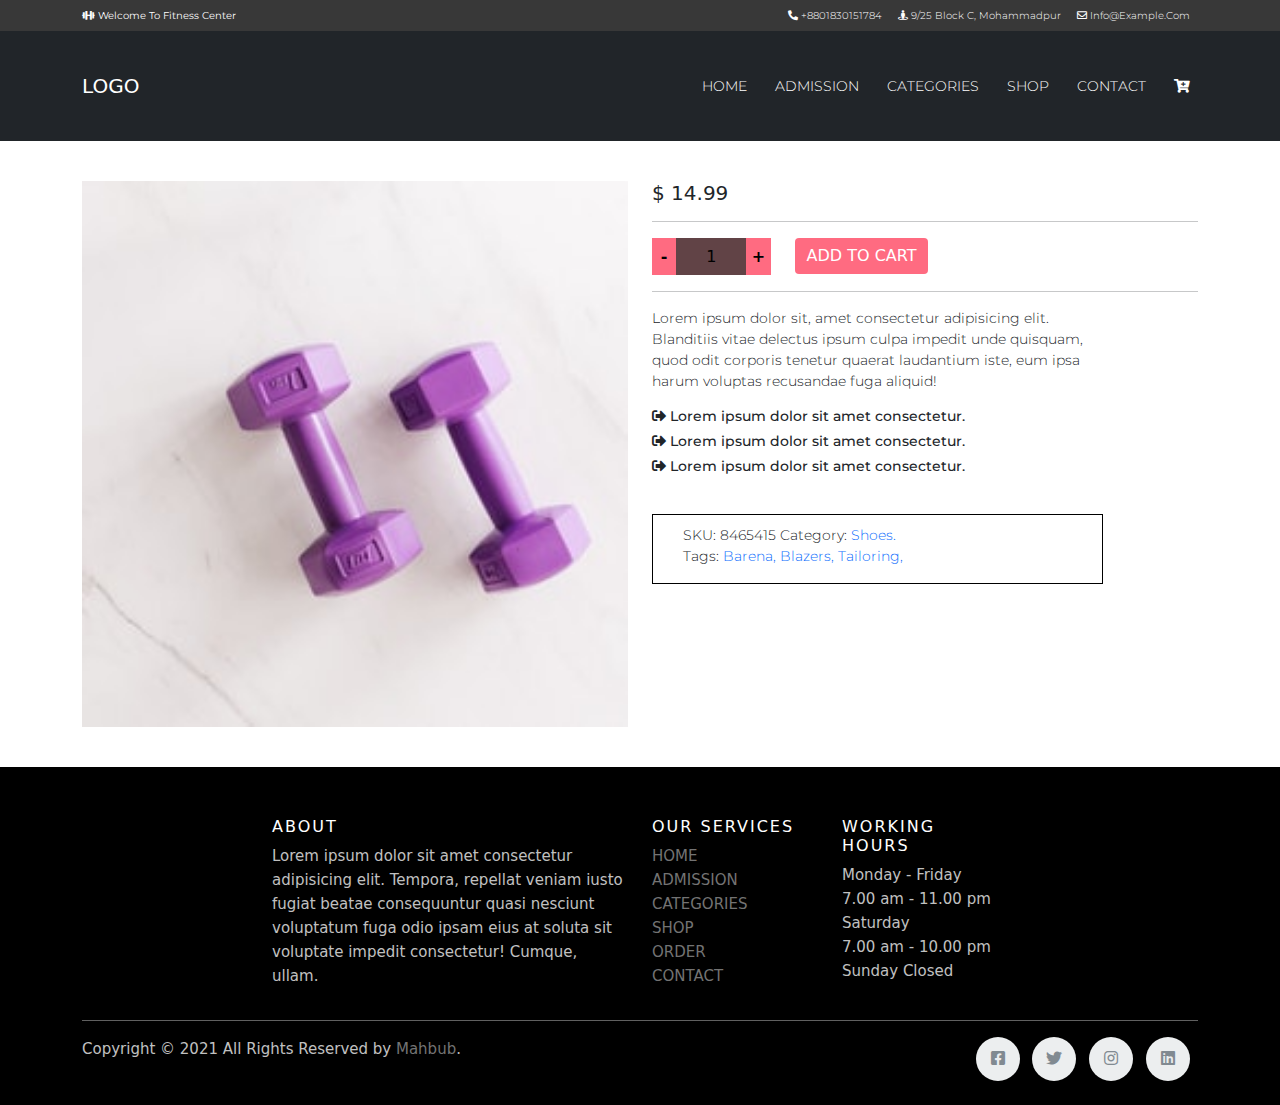
<file: product.html>
<!DOCTYPE html>
<html lang="en">

<head>
    <meta charset="UTF-8">
    <meta http-equiv="X-UA-Compatible" content="IE=edge">
    <meta name="viewport" content="width=device-width, initial-scale=1.0">
    <title>Document</title>
    <link href="https://fonts.googleapis.com/css2?family=Raleway:wght@300;400;500;600;700;800&display=swap"
        rel="stylesheet">
    <link href="https://fonts.googleapis.com/css2?family=Montserrat:wght@300;400;500;600;700&display=swap"
        rel="stylesheet">
    <link rel="stylesheet" href="font/flaticon.css">
    <link rel="stylesheet" href="./css/slick.css">
    <link rel="stylesheet" href="css/all.min.css">
    <link rel="stylesheet" href="css/fontawesome.min.css">



    <link rel="stylesheet" href="css/bootstrap.min.css">
    <link rel="stylesheet" href="css/style.css">
    <link rel="stylesheet" href="css/media.css">
</head>

<body>

    <!--======= top navbar part goes here =============-->
    <div class="cn-nav">
        <nav class="navbar top navbar-expand-lg">
            <div class="container">
                <a class="top-navbar-brand" href="#"><i class="fas fa-dumbbell"></i> welcome to fitness center</a>
                <button class="navbar-toggler" type="button" data-bs-toggle="collapse"
                    data-bs-target="#navbarSupportedContent1" aria-controls="navbarSupportedContent1"
                    aria-expanded="false" aria-label="Toggle navigation">
                    <i class="fas fa-bars"></i>
                </button>
                <div class="collapse navbar-collapse" id="navbarSupportedContent1">
                    <ul class="navbar-nav ms-auto mb-2 mb-lg-0">
                        <li class="nav-item">
                            <a class="nav-link" href="callto:+8801830151784"><i class="fas fa-phone-alt"></i>
                                +8801830151784 </a>
                        </li>
                        <li class="nav-item">
                            <a class="nav-link" href="#"><i class="fas fa-street-view"></i> 9/25 Block C,
                                Mohammadpur</a>
                        </li>
                        <li class="nav-item">
                            <a class="nav-link" href="mailto:info@example.com"><i class="far fa-envelope"></i>
                                info@example.com</a>
                        </li>

                    </ul>
                </div>
            </div>
        </nav>
    </div>
    <!--======= navbar part goes here =============-->
    <nav class="navbar navbar-expand-md navbar-dark bg-dark">
        <div class="container">
            <a class="navbar-brand" href="#">LOGO</a>
            <button class="navbar-toggler" type="button" data-bs-toggle="collapse"
                data-bs-target="#navbarSupportedContent" aria-controls="navbarSupportedContent" aria-expanded="false"
                aria-label="Toggle navigation">
                <i class="fas fa-bars"></i>
            </button>
            <div class="collapse navbar-collapse" id="navbarSupportedContent">
                <ul class="navbar-nav ms-auto mb-2 mb-lg-0">
                    <li class="nav-item">
                        <a class="nav-link active" aria-current="page" href="index.html">HOME</a>
                    </li>
                    <li class="nav-item">
                        <a class="nav-link" href="admission.html">ADMISSION</a>
                    </li>
                    <li class="nav-item">
                        <a class="nav-link" href="categories.html">CATEGORIES</a>
                    </li>
                    <li class="nav-item">
                        <a class="nav-link" href="shop.html">SHOP</a>
                    </li>
                    
                    <li class="nav-item">
                        <a class="nav-link" href="contact.html">CONTACT</a>
                    </li>
                    <li class="nav-item">
                        <a class="nav-link" href="cart.html"><i class="fas fa-cart-plus"></i></a>
                    </li>

                </ul>
            </div>
        </div>
    </nav>
    <!--======= categories part goes here =============-->
    <section id="categories">
        <div class="container">
            <div class="row products">
                <div class="col-lg-6">
                    <div class="slider2">
                        <div class="slider2-item">
                            <img src="./img/product1.jpg" alt="pic" width="100%">
                        </div>
                        <div class="slider1-item">
                            <img src="./img/product2.jpg" alt="pic" width="100%">
                        </div>
                    </div>
                </div>
                <div class="col-lg-6">
                    <div class="single-product-text">
                        <h5>$ 14.99</h5>
                        <hr>
                        <div class="row">
                            <div class="col-lg-3 quantity">
                                <input type="button" value="-" class="minus">
                                <input type="text" step="1" min="1" name="quantity" value="1" title="Qty" class="qty"
                                    size="4">
                                <input type="button" value="+" class="plus">
                            </div>
                            <div class="col-lg-4"><a href="cart.html" class="btn btn-primary">ADD TO
                                    CART</a>
                            </div>

                        </div>
                        <hr>
                        <div class="row">
                            <div class="col-lg-10">
                                <div class="product-des">
                                    <p>Lorem ipsum dolor sit, amet consectetur adipisicing elit. Blanditiis vitae delectus ipsum culpa impedit unde quisquam, quod odit corporis tenetur quaerat laudantium iste, eum ipsa harum voluptas recusandae fuga aliquid!</p>
                                    <h5><i class="fas fa-sign-out-alt"></i> Lorem ipsum dolor sit amet consectetur.</h5>
                                    <h5><i class="fas fa-sign-out-alt"></i> Lorem ipsum dolor sit amet consectetur.</h5>
                                    <h5><i class="fas fa-sign-out-alt"></i> Lorem ipsum dolor sit amet consectetur.</h5>
                                    <div class="product-des-border">
                                        <p>SKU: 8465415   Category: <a href="#"> Shoes.</a> <br>Tags: <a href="#">Barena,</a> <a href="#">Blazers, </a> <a href="#">Tailoring, </a>  </p>

                                    </div>
                                    
                                    
                                </div>
                            </div>
                        </div>

                    </div>
                </div>
            </div>
        </div>
    </section>
    <!--======= navbar part goes here =============-->
    <!--======= footer part goes here =============-->
    <!-- Site footer -->
    <footer class="site-footer">
        <div class="container">
            <div class="row">
                <div class="col-lg-2">

                </div>
                <div class="col-lg-4 col-sm-6 col-12">
                    <h6>About</h6>
                    <p class="text-justify">Lorem ipsum dolor sit amet consectetur adipisicing elit. Tempora, repellat
                        veniam iusto fugiat beatae consequuntur quasi nesciunt voluptatum fuga odio ipsam eius at soluta
                        sit voluptate impedit consectetur! Cumque, ullam.</p>
                </div>

                <div class="col-lg-2 col-sm-3 col-6">
                    <h6>OUR SERVICES</h6>
                    <ul class="footer-links">
                        <li><a href="#">HOME</a></li>
                        <li><a href="#">ADMISSION</a></li>
                        <li><a href="#">CATEGORIES</a></li>
                        <li><a href="#">SHOP</a></li>
                        <li><a href="#">ORDER</a></li>
                        <li><a href="#">CONTACT</a></li>
                    </ul>
                </div>

                <div class="col-lg-2 col-sm-3 col-6">
                    <h6>Working Hours</h6>
                    <p>
                        Monday - Friday</br>
                        7.00 am - 11.00 pm</br>
                        Saturday</br>
                        7.00 am - 10.00 pm</br>
                        Sunday Closed
                    </p>
                </div>
                <div class="col-lg-2">

                </div>
            </div>
            <hr>
        </div>
        <div class="container">
            <div class="row">
                <div class="col-lg-6 col-md-6 col-sm-6 col-xs-12">
                    <p class="copyright-text">Copyright &copy; 2021 All Rights Reserved by
                        <a href="#">Mahbub</a>.
                    </p>
                </div>

                <div class="col-lg-6 col-md-6 col-sm-6 col-xs-12">
                    <ul class="social-icons">
                        <li><a class="facebook" href="#"><i class="fab fa-facebook-square"></i></a></li>
                        <li><a class="twitter" href="#"><i class="fab fa-twitter"></i></a></li>
                        <li><a class="dribbble" href="#"><i class="fab fa-instagram"></i></a></li>
                        <li><a class="linkedin" href="#"><i class="fab fa-linkedin"></i></a></li>
                    </ul>
                </div>
            </div>
        </div>
    </footer>
    <!--======= footer part goes here =============-->


    <script src="js/jquery-1.12.4.min.js"></script>
    <script src="js/slick.min.js"></script>
    <script src="js/bootstrap.bundle.min.js"></script>
    <script src="js/custom.js"></script>
</body>

</html>
</file>
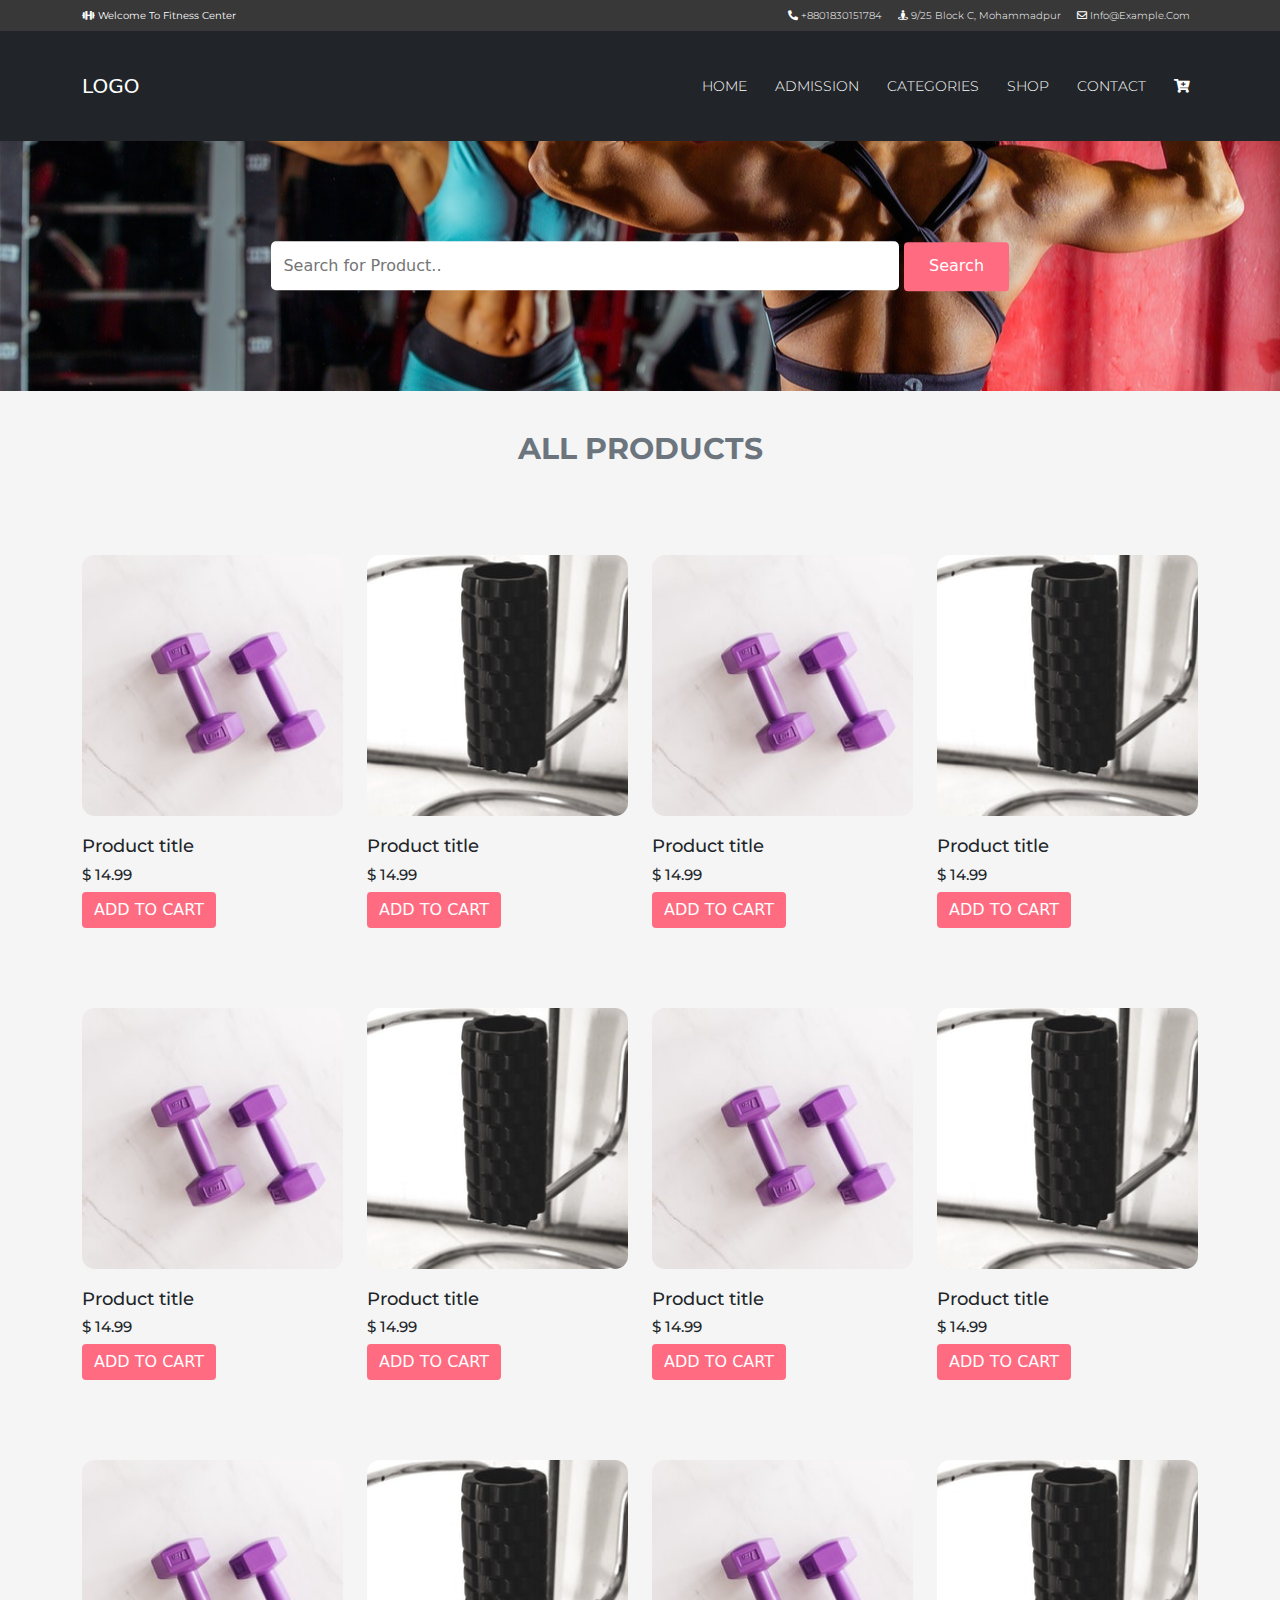
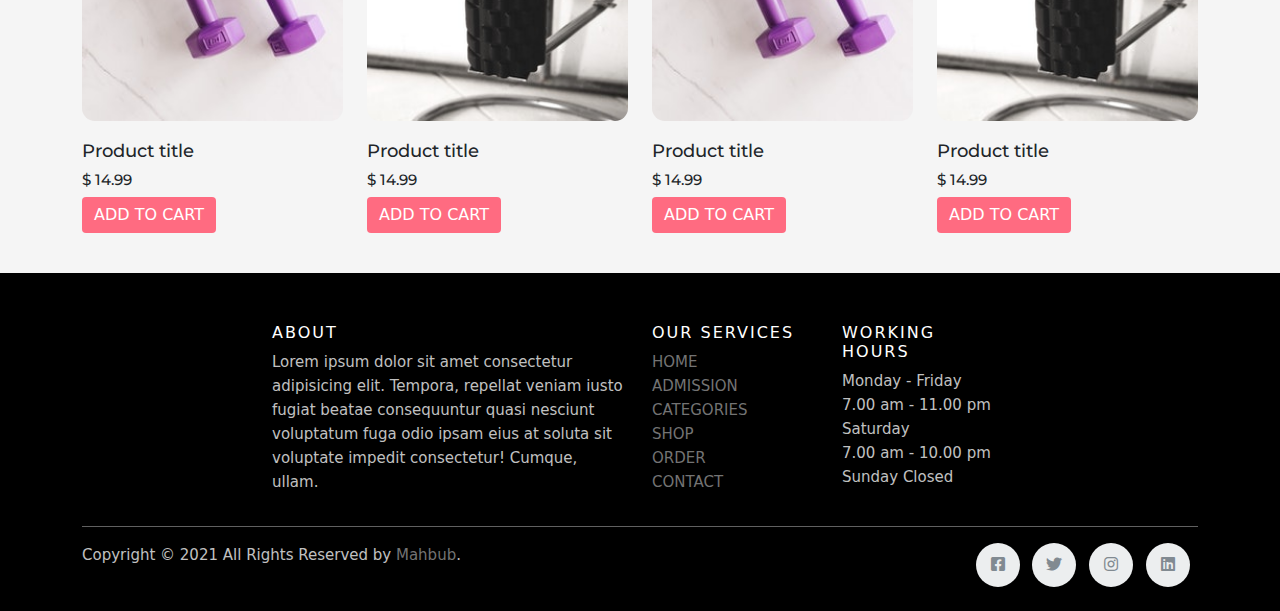
<file: shop.html>
<!DOCTYPE html>
<html lang="en">

<head>
    <meta charset="UTF-8">
    <meta http-equiv="X-UA-Compatible" content="IE=edge">
    <meta name="viewport" content="width=device-width, initial-scale=1.0">
    <title>Document</title>
    <link href="https://fonts.googleapis.com/css2?family=Raleway:wght@300;400;500;600;700;800&display=swap"
        rel="stylesheet">
    <link href="https://fonts.googleapis.com/css2?family=Montserrat:wght@300;400;500;600;700&display=swap"
        rel="stylesheet">
    <link rel="stylesheet" href="font/flaticon.css">
    <link rel="stylesheet" href="./css/slick.css">
    <link rel="stylesheet" href="css/all.min.css">
    <link rel="stylesheet" href="css/fontawesome.min.css">



    <link rel="stylesheet" href="css/bootstrap.min.css">
    <link rel="stylesheet" href="css/style.css">
    <link rel="stylesheet" href="css/media.css">
</head>

<body>

    <!--======= top navbar part goes here =============-->
    <div class="cn-nav">
        <nav class="navbar top navbar-expand-lg">
            <div class="container">
                <a class="top-navbar-brand" href="#"><i class="fas fa-dumbbell"></i> welcome to fitness center</a>
                <button class="navbar-toggler" type="button" data-bs-toggle="collapse"
                    data-bs-target="#navbarSupportedContent1" aria-controls="navbarSupportedContent1"
                    aria-expanded="false" aria-label="Toggle navigation">
                    <i class="fas fa-bars"></i>
                </button>
                <div class="collapse navbar-collapse" id="navbarSupportedContent1">
                    <ul class="navbar-nav ms-auto mb-2 mb-lg-0">
                        <li class="nav-item">
                            <a class="nav-link" href="callto:+8801830151784"><i class="fas fa-phone-alt"></i>
                                +8801830151784 </a>
                        </li>
                        <li class="nav-item">
                            <a class="nav-link" href="#"><i class="fas fa-street-view"></i> 9/25 Block C,
                                Mohammadpur</a>
                        </li>
                        <li class="nav-item">
                            <a class="nav-link" href="mailto:info@example.com"><i class="far fa-envelope"></i>
                                info@example.com</a>
                        </li>

                    </ul>
                </div>
            </div>
        </nav>
    </div>
    <!--======= navbar part goes here =============-->
    <nav class="navbar navbar-expand-md navbar-dark bg-dark">
        <div class="container">
            <a class="navbar-brand" href="#">LOGO</a>
            <button class="navbar-toggler" type="button" data-bs-toggle="collapse"
                data-bs-target="#navbarSupportedContent" aria-controls="navbarSupportedContent" aria-expanded="false"
                aria-label="Toggle navigation">
                <i class="fas fa-bars"></i>
            </button>
            <div class="collapse navbar-collapse" id="navbarSupportedContent">
                <ul class="navbar-nav ms-auto mb-2 mb-lg-0">
                    <li class="nav-item">
                        <a class="nav-link active" aria-current="page" href="index.html">HOME</a>
                    </li>
                    <li class="nav-item">
                        <a class="nav-link" href="admission.html">ADMISSION</a>
                    </li>
                    <li class="nav-item">
                        <a class="nav-link" href="categories.html">CATEGORIES</a>
                    </li>
                    <li class="nav-item">
                        <a class="nav-link" href="shop.html">SHOP</a>
                    </li>
                    <li class="nav-item">
                        <a class="nav-link" href="contact.html">CONTACT</a>
                    </li>
                    <li class="nav-item">
                        <a class="nav-link" href="cart.html"><i class="fas fa-cart-plus"></i></a>
                    </li>

                </ul>
            </div>
        </div>
    </nav>
    <!--======= product search part goes here =============-->
    <section id="serach-banner">
        <div class="color-overly"></div>
        <div class="container">
            <div class="row">
                <div class="col-lg-12 product-search shop-text-center">
                    <form action="" method="POST">
                        <input type="search" name="search" placeholder="Search for Product.." required>
                        <input type="submit" name="submit" value="Search" class="btn btn-primary">
                    </form>
                </div>

            </div>
        </div>

    </section>

    <!-- all product Section goes Here -->
    <section id="all-product">
        <div class="container">
            <div class="row">
                <div class="col-lg-12 m-auto form-text">
                    <h2>All Products</h2>
                </div>
            </div>
            <div class="row products">
                <div class="col-lg-3 col-md-3 col-sm-6 col-12">
                    <div class="product-text">
                        <div class="product-img">
                            <img src="./img/product1.jpg" alt="pic">
                            <a href="product.html"><i class="fas fa-search"></i></a>
                        </div>

                        <h4>Product title</h4>
                        <h6>$ 14.99</h6>
                        <a href="product.html" class="btn btn-primary">ADD TO CART</a>

                    </div>
                </div>
                <div class="col-lg-3 col-md-3 col-sm-6 col-12">
                    <div class="product-text">
                        <div class="product-img">
                            <img src="./img/product2.jpg" alt="pic">
                            <a href="product.html"><i class="fas fa-search"></i></a>
                        </div>

                        <h4>Product title</h4>
                        <h6>$ 14.99</h6>
                        <a href="product.html" class="btn btn-primary">ADD TO CART</a>

                    </div>
                </div>
                <div class="col-lg-3 col-md-3 col-sm-6 col-12">
                    <div class="product-text">
                        <div class="product-img">
                            <img src="./img/product1.jpg" alt="pic">
                            <a href="product.html"><i class="fas fa-search"></i></a>
                        </div>

                        <h4>Product title</h4>
                        <h6>$ 14.99</h6>
                        <a href="product.html" class="btn btn-primary">ADD TO CART</a>

                    </div>
                </div>
                <div class="col-lg-3 col-md-3 col-sm-6 col-12">
                    <div class="product-text">
                        <div class="product-img">
                            <img src="./img/product2.jpg" alt="pic">
                            <a href="product.html"><i class="fas fa-search"></i></a>
                        </div>

                        <h4>Product title</h4>
                        <h6>$ 14.99</h6>
                        <a href="product.html" class="btn btn-primary">ADD TO CART</a>

                    </div>
                </div>

            </div>
            <div class="row products">
                <div class="col-lg-3 col-md-3 col-sm-6 col-12">
                    <div class="product-text">
                        <div class="product-img">
                            <img src="./img/product1.jpg" alt="pic">
                            <a href="product.html"><i class="fas fa-search"></i></a>
                        </div>

                        <h4>Product title</h4>
                        <h6>$ 14.99</h6>
                        <a href="product.html" class="btn btn-primary">ADD TO CART</a>

                    </div>
                </div>
                <div class="col-lg-3 col-md-3 col-sm-6 col-12">
                    <div class="product-text">
                        <div class="product-img">
                            <img src="./img/product2.jpg" alt="pic">
                            <a href="product.html"><i class="fas fa-search"></i></a>
                        </div>

                        <h4>Product title</h4>
                        <h6>$ 14.99</h6>
                        <a href="product.html" class="btn btn-primary">ADD TO CART</a>

                    </div>
                </div>
                <div class="col-lg-3 col-md-3 col-sm-6 col-12">
                    <div class="product-text">
                        <div class="product-img">
                            <img src="./img/product1.jpg" alt="pic">
                            <a href="product.html"><i class="fas fa-search"></i></a>
                        </div>

                        <h4>Product title</h4>
                        <h6>$ 14.99</h6>
                        <a href="product.html" class="btn btn-primary">ADD TO CART</a>

                    </div>
                </div>
                <div class="col-lg-3 col-md-3 col-sm-6 col-12">
                    <div class="product-text">
                        <div class="product-img">
                            <img src="./img/product2.jpg" alt="pic">
                            <a href="product.html"><i class="fas fa-search"></i></a>
                        </div>

                        <h4>Product title</h4>
                        <h6>$ 14.99</h6>
                        <a href="product.html" class="btn btn-primary">ADD TO CART</a>

                    </div>
                </div>

            </div>
            <div class="row products">
                <div class="col-lg-3 col-md-3 col-sm-6 col-12">
                    <div class="product-text">
                        <div class="product-img">
                            <img src="./img/product1.jpg" alt="pic">
                            <a href="product.html"><i class="fas fa-search"></i></a>
                        </div>

                        <h4>Product title</h4>
                        <h6>$ 14.99</h6>
                        <a href="product.html" class="btn btn-primary">ADD TO CART</a>

                    </div>
                </div>
                <div class="col-lg-3 col-md-3 col-sm-6 col-12">
                    <div class="product-text">
                        <div class="product-img">
                            <img src="./img/product2.jpg" alt="pic">
                            <a href="product.html"><i class="fas fa-search"></i></a>
                        </div>

                        <h4>Product title</h4>
                        <h6>$ 14.99</h6>
                        <a href="product.html" class="btn btn-primary">ADD TO CART</a>

                    </div>
                </div>
                <div class="col-lg-3 col-md-3 col-sm-6 col-12">
                    <div class="product-text">
                        <div class="product-img">
                            <img src="./img/product1.jpg" alt="pic">
                            <a href="product.html"><i class="fas fa-search"></i></a>
                        </div>

                        <h4>Product title</h4>
                        <h6>$ 14.99</h6>
                        <a href="product.html" class="btn btn-primary">ADD TO CART</a>

                    </div>
                </div>
                <div class="col-lg-3 col-md-3 col-sm-6 col-12">
                    <div class="product-text">
                        <div class="product-img">
                            <img src="./img/product2.jpg" alt="pic">
                            <a href="product.html"><i class="fas fa-search"></i></a>
                        </div>

                        <h4>Product title</h4>
                        <h6>$ 14.99</h6>
                        <a href="product.html" class="btn btn-primary">ADD TO CART</a>

                    </div>
                </div>

            </div>
        </div>
    </section>
    <!--======= navbar part goes here =============-->
    <!--======= footer part goes here =============-->
    <!-- Site footer -->
    <footer class="site-footer">
        <div class="container">
            <div class="row">
                <div class="col-lg-2">

                </div>
                <div class="col-lg-4 col-sm-6 col-12">
                    <h6>About</h6>
                    <p class="text-justify">Lorem ipsum dolor sit amet consectetur adipisicing elit. Tempora, repellat
                        veniam iusto fugiat beatae consequuntur quasi nesciunt voluptatum fuga odio ipsam eius at soluta
                        sit voluptate impedit consectetur! Cumque, ullam.</p>
                </div>

                <div class="col-lg-2 col-sm-3 col-6">
                    <h6>OUR SERVICES</h6>
                    <ul class="footer-links">
                        <li><a href="#">HOME</a></li>
                        <li><a href="#">ADMISSION</a></li>
                        <li><a href="#">CATEGORIES</a></li>
                        <li><a href="#">SHOP</a></li>
                        <li><a href="#">ORDER</a></li>
                        <li><a href="#">CONTACT</a></li>
                    </ul>
                </div>

                <div class="col-lg-2 col-sm-3 col-6">
                    <h6>Working Hours</h6>
                    <p>
                        Monday - Friday</br>
                        7.00 am - 11.00 pm</br>
                        Saturday</br>
                        7.00 am - 10.00 pm</br>
                        Sunday Closed
                    </p>
                </div>
                <div class="col-lg-2">

                </div>
            </div>
            <hr>
        </div>
        <div class="container">
            <div class="row">
                <div class="col-lg-6 col-md-6 col-sm-6 col-xs-12">
                    <p class="copyright-text">Copyright &copy; 2021 All Rights Reserved by
                        <a href="#">Mahbub</a>.
                    </p>
                </div>

                <div class="col-lg-6 col-md-6 col-sm-6 col-xs-12">
                    <ul class="social-icons">
                        <li><a class="facebook" href="#"><i class="fab fa-facebook-square"></i></a></li>
                        <li><a class="twitter" href="#"><i class="fab fa-twitter"></i></a></li>
                        <li><a class="dribbble" href="#"><i class="fab fa-instagram"></i></a></li>
                        <li><a class="linkedin" href="#"><i class="fab fa-linkedin"></i></a></li>
                    </ul>
                </div>
            </div>
        </div>
    </footer>
    <!--======= footer part goes here =============-->


    <script src="js/jquery-1.12.4.min.js"></script>
    <script src="js/slick.min.js"></script>
    <script src="js/bootstrap.bundle.min.js"></script>
    <script src="js/custom.js"></script>
</body>

</html>
</file>
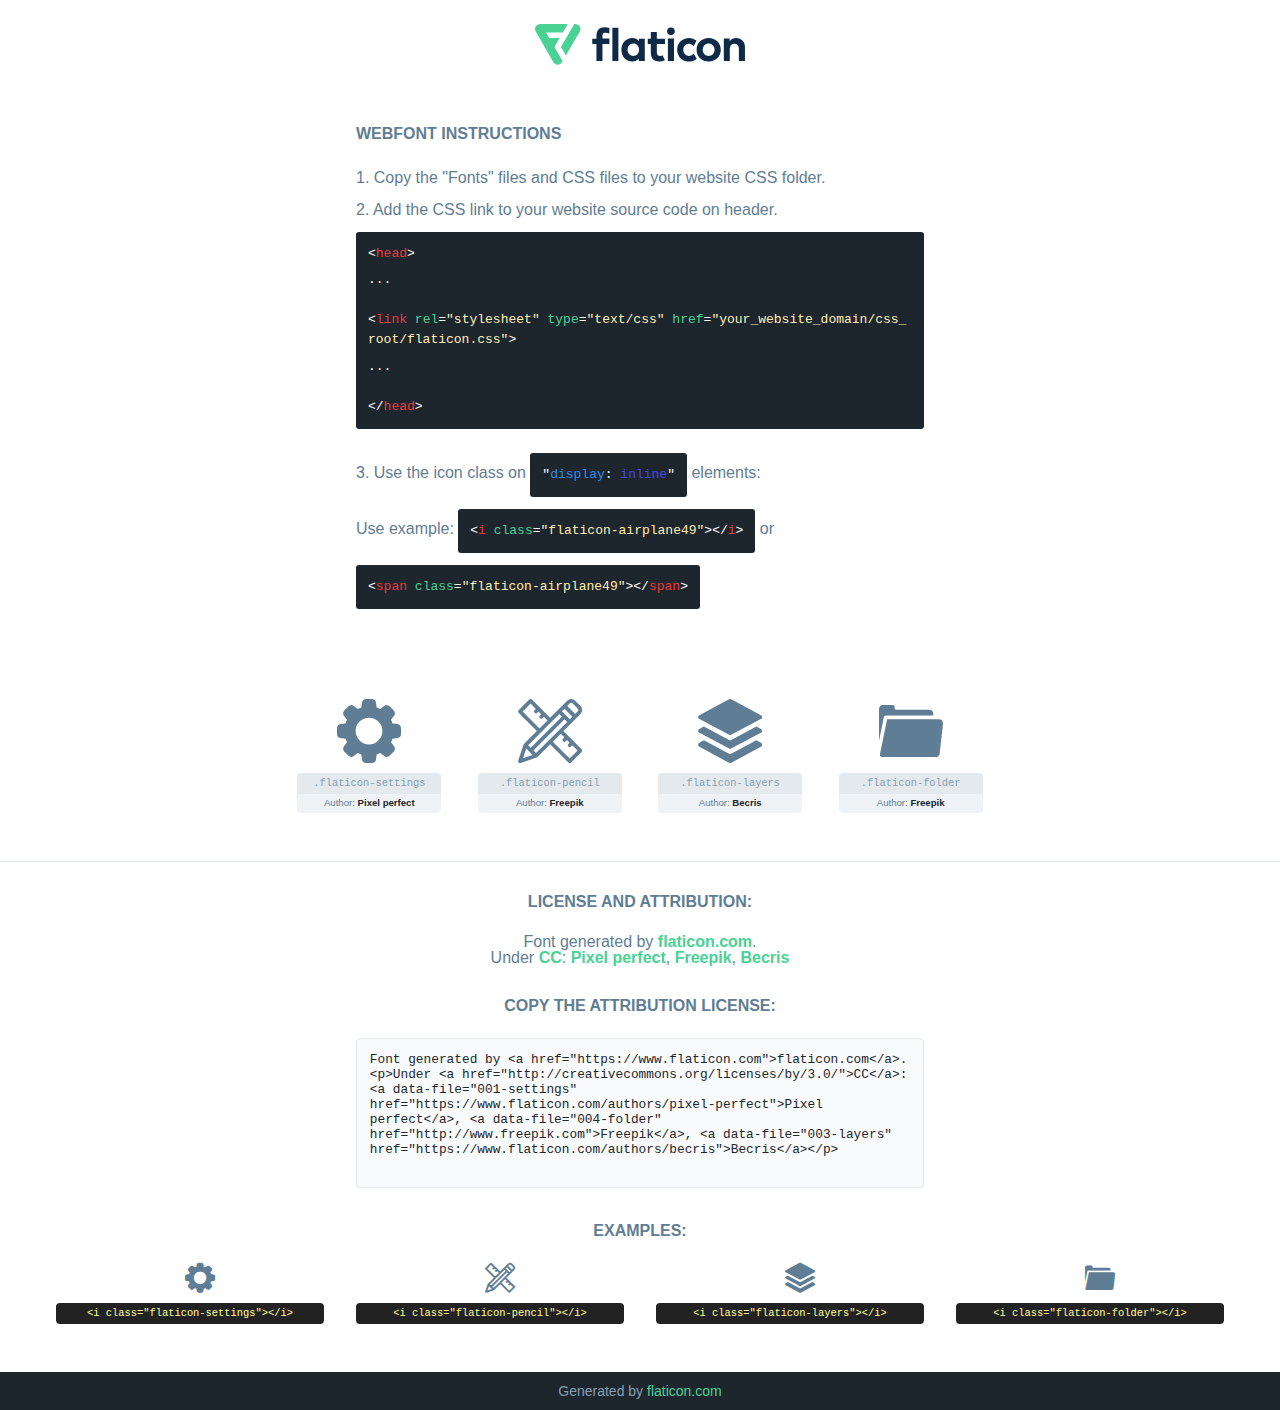
<file: font/flaticon.html>
<!DOCTYPE html>
<!--
  Flaticon icon font: Flaticon
  Creation date: 17/02/2021 15:49
-->
<html>

<head>
    <title>Flaticon Webfont</title>
    <link rel="stylesheet" type="text/css" href="flaticon.css">
    <meta charset="UTF-8">
    <style>
    html, body, div, span, applet, object, iframe,
    h1, h2, h3, h4, h5, h6, p, blockquote, pre,
    a, abbr, acronym, address, big, cite, code,
    del, dfn, em, img, ins, kbd, q, s, samp,
    small, strike, strong, sub, sup, tt, var,
    b, u, i, center,
    dl, dt, dd, ol, ul, li,
    fieldset, form, label, legend,
    table, caption, tbody, tfoot, thead, tr, th, td,
    article, aside, canvas, details, embed,
    figure, figcaption, footer, header, hgroup,
    menu, nav, output, ruby, section, summary,
    time, mark, audio, video {
        margin: 0;
        padding: 0;
        border: 0;
        font-size: 100%;
        font: inherit;
        vertical-align: baseline;
    }
    /* HTML5 display-role reset for older browsers */
    article, aside, details, figcaption, figure,
    footer, header, hgroup, menu, nav, section {
        display: block;
    }
    body {
        line-height: 1;
    }
    ol, ul {
        list-style: none;
    }
    blockquote, q {
        quotes: none;
    }
    blockquote:before, blockquote:after,
    q:before, q:after {
        content: '';
        content: none;
    }
    table {
        border-collapse: collapse;
        border-spacing: 0;
    }
    body {
        font-family: Helvetica, Arial, sans-serif;
        font-size: 16px;
        color: #5f7d95;
    }
    a {
        color: #4AD295;
        font-weight: bold;
        text-decoration: none;
    }
    * {
        -moz-box-sizing: border-box;
        -webkit-box-sizing: border-box;
        box-sizing: border-box;
        margin: 0;
        padding: 0;
    }
    [class^="flaticon-"]:before, [class*=" flaticon-"]:before, [class^="flaticon-"]:after, [class*=" flaticon-"]:after {
        font-family: Flaticon;
        font-size: 30px;
        font-style: normal;
        margin-left: 20px;
        color: #333;
    }
    .wrapper {
        max-width: 600px;
        margin: auto;
        padding: 0 1em;
    }
    .title {
        margin-bottom: 24px;
        text-transform: uppercase;
        font-weight: bold;
    }
    header {
        text-align: center;
        padding: 24px;
    }
    header .logo {
        width: 210px;
        height: auto;
        border: none;
        display: inline-block;
    }
    header strong {
        font-size: 28px;
        font-weight: 500;
        vertical-align: middle;
    }
    .demo {
        margin: 2em auto;
        line-height: 1.25em;
    }
    .demo ul li {
        margin-bottom: 12px;
    }
    .demo ul li code {
        background-color: #1D262D;
        border-radius: 3px;
        padding: 12px;
        display: inline-block;
        color: #fff;
        font-family: Consolas,Monaco,Lucida Console,Liberation Mono,DejaVu Sans Mono,Bitstream Vera Sans Mono,Courier New, monospace;
        font-weight: lighter;
        margin-top: 12px;
        font-size: 13px;
        word-break: break-all;
    }
    .demo ul li code .red {
        color: #EC3A3B;
    }
    .demo ul li code .green {
        color: #4AD295;
    }
    .demo ul li code .yellow {
        color: #FFEEB6;
    }
    .demo ul li code .blue {
        color: #2C8CF4;
    }
    .demo ul li code .purple {
        color: #4949E7;
    }
    .demo ul li code .dots {
        margin-top: 0.5em;
        display: block;
    }
    #glyphs {
        border-bottom: 1px solid #E3E9ED;
        padding: 2em 0;
        text-align: center;
    }
    .glyph {
        display: inline-block;
        width: 9em;
        margin: 1em;
        text-align: center;
        vertical-align: top;
        background: #FFF;
    }
    .glyph .glyph-icon {
        padding: 10px;
        display: block;
        font-family:"Flaticon";
        font-size: 64px;
        line-height: 1;
    }
    .glyph .glyph-icon:before {
        font-size: 64px;
        color: #5f7d95;
        margin-left: 0;
    }
    .class-name {
        font-size: 0.65em;
        background-color: #E3E9ED;
        color: #869FB2;
        border-radius: 4px 4px 0 0;
        padding: 0.5em;
        font-family: Consolas,Monaco,Lucida Console,Liberation Mono,DejaVu Sans Mono,Bitstream Vera Sans Mono,Courier New, monospace;
    }
    .author-name {
        font-size: 0.6em;
        background-color: #EFF3F6;
        border-top: 0;
        border-radius: 0 0 4px 4px;
        padding: 0.5em;
    }
    .author-name a {
        color: #1D262D;
    }
    .class-name:last-child {
        font-size: 10px;
        color:#888;
    }
    .class-name:last-child a {
        font-size: 10px;
        color:#555;
    }
    .glyph > input {
        display: block;
        width: 100px;
        margin: 5px auto;
        text-align: center;
        font-size: 12px;
        cursor: text;
    }
    .glyph > input.icon-input {
        font-family:"Flaticon";
        font-size: 16px;
        margin-bottom: 10px;
    }
    .attribution .title {
        margin-top: 2em;
    }
    .attribution textarea {
        background-color: #F8FAFB;
        color: #1D262D;
        padding: 1em;
        border: none;
        box-shadow: none;
        border: 1px solid #E3E9ED;
        border-radius: 4px;
        resize: none;
        width: 100%;
        height: 150px;
        font-size: 0.8em;
        font-family: Consolas,Monaco,Lucida Console,Liberation Mono,DejaVu Sans Mono,Bitstream Vera Sans Mono,Courier New, monospace;
        -webkit-appearance: none;
    }
    .attribution textarea:hover {
        border-color: #CFD9E0;
    }
    .attribution textarea:focus {
        border-color: #4AD295;
    }
    .iconsuse {
        margin: 2em auto;
        text-align: center;
        max-width: 1200px;
    }
    .iconsuse:after {
        content: '';
        display: table;
        clear: both;
    }
    .iconsuse .image {
        float: left;
        width: 25%;
        padding: 0 1em;
    }
    .iconsuse .image p {
        margin-bottom: 1em;
    }
    .iconsuse .image span {
        display: block;
        font-size: 0.65em;
        background-color: #222;
        color: #fff;
        border-radius: 4px;
        padding: 0.5em;
        color: #FFFF99;
        margin-top: 1em;
        font-family: Consolas,Monaco,Lucida Console,Liberation Mono,DejaVu Sans Mono,Bitstream Vera Sans Mono,Courier New, monospace;
    }
    .glyph-icon:before {
        color: #5f7d95;
    }
    #footer {
        text-align: center;
        background-color: #1D262D;
        color: #869FB2;
        padding: 12px;
        font-size: 14px;
    }
    #footer a {
        font-weight: normal;
    }
    @media (max-width: 960px) {
        .iconsuse .image {
            width: 50%;
        }
    }
    </style>
</head>

<body class="characters-off">

    <header>
        <a href="https://www.flaticon.com/" target="_blank" class="logo">
            <svg xmlns="http://www.w3.org/2000/svg" viewBox="0 0 394.3 76.5"><path d="M156.6,69.4H145.3V7.1h11.3Z" style="fill:#0e2a47"/><path d="M206.2,69.4h-11V64.8a15.4,15.4,0,0,1-12.6,5.7c-11.6,0-20.3-9.5-20.3-22.1s8.8-22.1,20.3-22.1a15.4,15.4,0,0,1,12.6,5.8V27.5h11Zm-32.4-21c0,6.4,4.2,11.6,10.8,11.6s10.8-4.9,10.8-11.6-4.4-11.6-10.8-11.6S173.9,42,173.9,48.4Z" style="fill:#0e2a47"/><path d="M262.5,13.7a7.2,7.2,0,0,1-14.4,0,7.2,7.2,0,1,1,14.4,0ZM261,69.4H249.6v-42H261Z" style="fill:#0e2a47"/><path id="_Trazado_" data-name="&lt;Trazado&gt;" d="M139.6,17.8a16.6,16.6,0,0,0-8-1.4c-3.2.4-4.9,2-4.9,5.9v5.1h13V37.5h-13v32H115.4v-32h-7.8v-10h7.8V22.2c0-9.9,5.2-16.3,15-16.3a23.4,23.4,0,0,1,9.3,1.8Z" style="fill:#0e2a47"/><path d="M235.1,60c-3.5,0-6.3-1.9-6.3-7.1V37.5H244v-10H228.8V15H217.5V27.5h-5.7v10h5.7V53.7c0,10.9,5.3,16.8,15.7,16.8A22.9,22.9,0,0,0,244,68l-4.3-9.1A12.3,12.3,0,0,1,235.1,60Z" style="fill:#0e2a47"/><path d="M348.9,48.4c0,12.6-9.7,22.1-22.7,22.1s-22.7-9.4-22.7-22.1,9.6-22.1,22.7-22.1S348.9,35.8,348.9,48.4Zm-33.9,0c0,6.8,4.8,11.6,11.1,11.6s11.2-4.8,11.2-11.6-4.8-11.6-11.2-11.6S315.1,41.6,315.1,48.4Z" style="fill:#0e2a47"/><path d="M394.3,42.7V69.4H382.9V46.3c0-6.1-3-9.4-8.2-9.4s-8.9,3.2-8.9,9.5v23H354.6v-42h11v4.9c3-4.5,7.6-6.1,12.3-6.1C387.5,26.3,394.3,33,394.3,42.7Z" style="fill:#0e2a47"/><path d="M298,55.7h0a12.4,12.4,0,0,1-8.2,4.2h-.9l-1.8-.2a10,10,0,0,1-7.4-5.6,13.2,13.2,0,0,1-1.2-5.8,13,13,0,0,1,1.3-5.9,10.1,10.1,0,0,1,7.5-5.5h2.4a11.7,11.7,0,0,1,8.3,4.2l5.5-9.6a19.9,19.9,0,0,0-8.1-4.3,23.4,23.4,0,0,0-6.1-.8,25.2,25.2,0,0,0-7.5,1.1,20.9,20.9,0,0,0-8,4.6,21.9,21.9,0,0,0-6.8,16.4,21.9,21.9,0,0,0,6.7,16.3,20.9,20.9,0,0,0,8,4.6,25.2,25.2,0,0,0,7.7,1.2,23.6,23.6,0,0,0,6.2-.8,20,20,0,0,0,8.1-4.4Z" style="fill:#0e2a47"/><path d="M46.3,26.5H26.9L20.8,16H52.4L61.6,0H9.4A9.3,9.3,0,0,0,1.3,4.7a9.3,9.3,0,0,0,0,9.4L34.6,71.8a9.4,9.4,0,0,0,16.2,0l1.1-1.9L36.6,43.3Z" style="fill:#4ad295"/><path d="M84.2,4.7A9.3,9.3,0,0,0,76.1,0H73.8l-25,43.3,9.2,16L84.2,14A9.3,9.3,0,0,0,84.2,4.7Z" style="fill:#4ad295"/></svg>
        </a>
    </header>

    <section class="demo wrapper">

        <p class="title">Webfont Instructions</p>

        <ul>
            <li>
                <span class="num">1. </span>Copy the "Fonts" files and CSS files to your website CSS folder.
            </li>
            <li>
                <span class="num">2. </span>Add the CSS link to your website source code on header.
                <code class="big">
                    &lt;<span class="red">head</span>&gt;
                    <br/><span class="dots">...</span>
                    <br/>&lt;<span class="red">link</span> <span class="green">rel</span>=<span class="yellow">"stylesheet"</span> <span class="green">type</span>=<span class="yellow">"text/css"</span> <span class="green">href</span>=<span class="yellow">"your_website_domain/css_root/flaticon.css"</span>&gt;
                    <br/><span class="dots">...</span>
                    <br/>&lt;/<span class="red">head</span>&gt;
                </code>
            </li>

            <li>
                <p>
                    <span class="num">3. </span>Use the icon class on <code>"<span class="blue">display</span>:<span class="purple"> inline</span>"</code> elements:
                    <br />
                    Use example: <code>&lt;<span class="red">i</span> <span class="green">class</span>=<span class="yellow">&quot;flaticon-airplane49&quot;</span>&gt;&lt;/<span class="red">i</span>&gt;</code> or <code>&lt;<span class="red">span</span> <span class="green">class</span>=<span class="yellow">&quot;flaticon-airplane49&quot;</span>&gt;&lt;/<span class="red">span</span>&gt;</code>
            </li>
        </ul>

    </section>




   <section id="glyphs">          
    
      
        <div class="glyph"><div class="glyph-icon flaticon-settings"></div>
            <div class="class-name">.flaticon-settings</div>
            <div class="author-name">Author: <a data-file="001-settings" href="https://www.flaticon.com/authors/pixel-perfect">Pixel perfect</a> </div> 
        </div>        
        
        <div class="glyph"><div class="glyph-icon flaticon-pencil"></div>
            <div class="class-name">.flaticon-pencil</div>
            <div class="author-name">Author: <a data-file="002-pencil" href="http://www.freepik.com">Freepik</a> </div> 
        </div>        
        
        <div class="glyph"><div class="glyph-icon flaticon-layers"></div>
            <div class="class-name">.flaticon-layers</div>
            <div class="author-name">Author: <a data-file="003-layers" href="https://www.flaticon.com/authors/becris">Becris</a> </div> 
        </div>        
        
        <div class="glyph"><div class="glyph-icon flaticon-folder"></div>
            <div class="class-name">.flaticon-folder</div>
            <div class="author-name">Author: <a data-file="004-folder" href="http://www.freepik.com">Freepik</a> </div> 
        </div>        
        

    </section>



    <section class="attribution wrapper"   style="text-align:center;">

      <div class="title">License and attribution:</div><div class="attrDiv">Font generated by <a href="https://www.flaticon.com">flaticon.com</a>. <div><p>Under <a href="http://creativecommons.org/licenses/by/3.0/">CC</a>: <a data-file="001-settings" href="https://www.flaticon.com/authors/pixel-perfect">Pixel perfect</a>, <a data-file="004-folder" href="http://www.freepik.com">Freepik</a>, <a data-file="003-layers" href="https://www.flaticon.com/authors/becris">Becris</a></p>  </div>
      </div>
      <div class="title">Copy the Attribution License:</div>

    <textarea onclick="this.focus();this.select();">Font generated by &lt;a href=&quot;https://www.flaticon.com&quot;&gt;flaticon.com&lt;/a&gt;. <p>Under <a href="http://creativecommons.org/licenses/by/3.0/">CC</a>: <a data-file="001-settings" href="https://www.flaticon.com/authors/pixel-perfect">Pixel perfect</a>, <a data-file="004-folder" href="http://www.freepik.com">Freepik</a>, <a data-file="003-layers" href="https://www.flaticon.com/authors/becris">Becris</a></p>  
     </textarea>

    </section>

    <section class="iconsuse">

          <div class="title">Examples:</div>            
             
            <div class="image">
                <p>
                    <i class="glyph-icon flaticon-settings"></i> 
                    <span>&lt;i class=&quot;flaticon-settings&quot;&gt;&lt;/i&gt;</span>
                </p>
            </div>
            
            <div class="image">
                <p>
                    <i class="glyph-icon flaticon-pencil"></i> 
                    <span>&lt;i class=&quot;flaticon-pencil&quot;&gt;&lt;/i&gt;</span>
                </p>
            </div>
            
            <div class="image">
                <p>
                    <i class="glyph-icon flaticon-layers"></i> 
                    <span>&lt;i class=&quot;flaticon-layers&quot;&gt;&lt;/i&gt;</span>
                </p>
            </div>
            
            <div class="image">
                <p>
                    <i class="glyph-icon flaticon-folder"></i> 
                    <span>&lt;i class=&quot;flaticon-folder&quot;&gt;&lt;/i&gt;</span>
                </p>
            </div>
                       
        </div>
                            
    </section>

<div id="footer">
    <div>Generated by <a href="https://www.flaticon.com">flaticon.com</a>
    </div>
</div>



</body>
</html>
</file>
<file: font/flaticon.css>
/*
  	Flaticon icon font: Flaticon
  	Creation date: 17/02/2021 15:49
  	*/

@font-face {
  font-family: "Flaticon";
  src: url("./Flaticon.eot");
  src: url("./Flaticon.eot?#iefix") format("embedded-opentype"),
       url("./Flaticon.woff2") format("woff2"),
       url("./Flaticon.woff") format("woff"),
       url("./Flaticon.ttf") format("truetype"),
       url("./Flaticon.svg#Flaticon") format("svg");
  font-weight: normal;
  font-style: normal;
}

@media screen and (-webkit-min-device-pixel-ratio:0) {
  @font-face {
    font-family: "Flaticon";
    src: url("./Flaticon.svg#Flaticon") format("svg");
  }
}

[class^="flaticon-"]:before, [class*=" flaticon-"]:before,
[class^="flaticon-"]:after, [class*=" flaticon-"]:after {   
  font-family: Flaticon;
  font-style: normal;
}

.flaticon-settings:before { content: "\f100"; }
.flaticon-pencil:before { content: "\f101"; }
.flaticon-layers:before { content: "\f102"; }
.flaticon-folder:before { content: "\f103"; }
</file>
<file: css/style.css>
*{
    margin: 0;
    padding: 0;
    box-sizing: border-box;
}
a{
    text-decoration: none;
}
ul,ol {
    list-style-type: none;
}
.btn-primary{
  background-color: #ff6b81;
  color: white;
  cursor: pointer;
  border: 0;
}
.btn-primary:hover{
  color: white;
  background-color: #ff4757;
}

/*======= Top Navbar part goes here =======*/
.cn-nav .navbar{
    padding: 0px;
    top: 0;
    left: 0;
    width: 100%;
    background: rgb(56, 56, 56);
}
.cn-nav .navbar-expand-lg .navbar-nav .nav-link {
    font-weight: 300;
    font-size: 10px;
    color: #fff;
    font-family: 'Montserrat', sans-serif;
    text-transform: capitalize;
    transition: all linear .3s;
}
.cn-nav .navbar-expand-lg .navbar-nav .nav-link:hover{
    color: #ff1f01;
}
.top-navbar-brand{
    font-size: 10px;
    color: rgb(255, 255, 255);
    font-family: 'Montserrat', sans-serif;
    text-transform: capitalize;
}
.top-navbar-brand {
    width: 40%;
}
/*======= Navbar part goes here =======*/
.navbar-expand-md .navbar-nav .nav-link {
    font-weight: 300;
    font-size: 14px;
    color: #fff;
    font-family: 'Montserrat', sans-serif;
    text-transform: uppercase;
    padding-left: 20px;
    transition: all linear .3s;
}
.navbar-expand-md .navbar-nav .nav-link:hover{
    color: #ff1f01;
}
.navbar {
    padding-top: 35px;
    padding-bottom: 35px;
    top: 0;
    left: 0;
    width: 100%;
}
.navbar-expand-md .navbar-nav .nav-link:active{
    color: tomato;
}


/*======= banner part goes here =======*/
#banner {
  background: url(../img/banner2.jpg);
  background-position: center;
  background-repeat: no-repeat;
  background-size: cover;
  width: 100%;
  height: 100vh;
}
.banner-text{
  padding-top: 25%;
}
.content h3 {
  font-family: 'Raleway', sans-serif;
  font-size: 36px;
  color: #fff;
  font-weight: 500;
  padding-bottom: 10px;
}
.content h1 {
  font-family: 'Raleway', sans-serif;
  font-size: 52px;
  color: rgb(255, 11, 11);
  font-weight: 800;
  padding-bottom: 10px;
}
.content p {
  font-family: 'Montserrat', sans-serif;
  font-size: 16px;
  color: #fff;
  font-weight: 300;
  padding-bottom: 47px;
}
.content a {
  font-family: 'Raleway', sans-serif;
  font-size: 14px;
  color: #fff;
  font-weight: 800;
  text-transform: uppercase;
  background-color: #ff0707;
  padding:20px 38px;
  border-radius: 3px;
  transition: all linear 0.3s;
}
.content a:hover {
  box-shadow: 0 4px 0 0 #000000; }
.content a:active {
  transform: translateY(4px);
  transform: translateY(4px);
  box-shadow: none; 
}
/* =======service goes here======== */
.service1{
  background: black;
  text-align: center;
  font-family: 'Montserrat', sans-serif;
  padding: 40px;
}
.service1 i{
  font-size: 40px;
  color: white;
  padding-bottom: 30px;
  transition: all linear 0.3s;
}
.service1 i:hover{
  color: #ff0707;
}
.service1 h2{
  text-transform: uppercase;
  font-size: 30px;
  color: #ff0707;
}
.service1 p{
  text-transform: capitalize;
  font-size: 12px;
  color: #ffffff;
  font-weight: 300;
  padding: 20px 0;
}


.service2{
  text-align: center;
  font-family: 'Montserrat', sans-serif;
  padding: 40px;
}
.service2 i{
  font-size: 40px;
  color: rgb(197, 162, 4);
  padding-bottom: 30px;
  transition: all linear 0.3s;
}
.service2 i:hover{
  color: #020202;
}
.service2 h2{
  text-transform: uppercase;
  font-size: 30px;
  color: #000000;
}
.service2 p{
  text-transform: capitalize;
  font-size: 12px;
  color: rgb(197, 162, 4);
  font-weight: 300;
  padding: 20px 0;
}


.service3{
  background: #ff0707;
  text-align: center;
  font-family: 'Montserrat', sans-serif;
  padding: 40px;
}
.service3 i{
  font-size: 40px;
  color: rgb(255, 255, 255);
  padding-bottom: 30px;
  transition: all linear 0.3s;
}
.service3 i:hover{
  color: #020202;
}
.service3 h2{
  text-transform: uppercase;
  font-size: 30px;
  color: rgb(197, 162, 4);
}
.service3 p{
  text-transform: capitalize;
  font-size: 12px;
  color: rgb(255, 255, 255);
  font-weight: 300;
  padding: 20px 0;
}

/*======= about part goes here =======*/

#abouticon{
  position: relative;
}
.about-icon{
  position: absolute;
  top: 35%;
  left: 50%;
  transform: translateX(-50%) translateY(-50%);
  font-size: 70px;
  transition: all linear 0.3s;
}
.aboutl h4{
  font-family: 'Montserrat', sans-serif;
  font-weight: 400;
  font-size: 20px;
  color: #737373;
  padding-bottom: 15px;
  padding-top: 60px;
}
.aboutl h2{
  font-family: 'Montserrat', sans-serif;
  font-weight: 700;
  font-size: 40px;
  color: #000000;
  
}
.aboutl h3{
  font-family: 'Montserrat', sans-serif;
  font-weight: 400;
  font-size: 25px;
  color: #ff0707;
  padding-bottom: 5px;
  padding-top: 10px;
}
.aboutl p{
  font-family: 'Montserrat', sans-serif;
  font-weight: 300;
  font-size: 13px;
  color: #4e4e4e;
  padding-bottom: 10px;
}
.about-icon:hover{
  color: #ff0707;
}
/*======= team part goes here =======*/
#team{
  background: black;
  padding-bottom: 80px;
}
#team .card{
  margin: 0 14px;
}
.team-tex{
  text-align: center;
  font-family: 'Montserrat', sans-serif;
  font-weight: 600;
  font-size: 25px;
  color: #ffffff;
  padding-top: 40px;
  padding-bottom: 40px;
  text-transform: uppercase;
}
.team-tex h3{
  color: #ff0707;
  font-weight: 400;
  padding-top: 10px;
}
.card-img{
  position: relative;
}
.card-overlay{
  position: absolute;
  top: 0;
  left: 0;
  width: 100%;
  height: 100%;
  background: rgba(0, 0, 0, 0.432);
  opacity: 0;
}
.slick-center .card .card-overlay{
  opacity: 1;
}
/*======= membership page part goes here =======*/

.pricing-table-subtitle {
  margin-top: 68px;
  font-weight: normal; }

.pricing-table-title {
  font-weight: bold;
  margin-bottom: 68px; }

.pricing-card {
  border: none;
  border-radius: 10px;
  margin-bottom: 40px;
  text-align: center;
  -webkit-transition: all linear 0.6s;
  transition: all 0.6s; }
  .pricing-card:hover {
    box-shadow: 0 2px 40px 0 rgba(205, 205, 205, 0.55); }
  .pricing-card.pricing-card-highlighted {
    box-shadow: 0 2px 40px 0 rgba(205, 205, 205, 0.55); }
  .pricing-card:hover {
    box-shadow: 0 2px 40px 0 rgba(205, 205, 205, 0.55);
    -webkit-transform: translateY(-10px);
            transform: translateY(-10px); }
  .pricing-card .card-body {
    padding-top: 55px;
    padding-bottom: 62px; }

.pricing-plan-title {
  font-size: 20px;
  color: #000;
  margin-bottom: 11px;
  font-weight: normal; }

.pricing-plan-cost {
  font-size: 50px;
  color: #000;
  font-weight: bold;
  margin-bottom: 29px; }

.pricing-plan-icon {
  display: inline-block;
  width: 40px;
  height: 40px;
  font-size: 40px;
  line-height: 1;
  margin-bottom: 24px; }
  .pricing-plan-basic .pricing-plan-icon {
    color: #fe397a; }
  .pricing-plan-pro .pricing-plan-icon {
    color: #10bb87; }
  .pricing-plan-enterprise .pricing-plan-icon {
    color: #5d78ff; }

.pricing-plan-features {
  list-style: none;
  padding-left: 0;
  font-size: 14px;
  line-height: 2.14;
  margin-bottom: 35px;
  color: #303132; }

.pricing-plan-purchase-btn {
  color: #000;
  font-size: 16px;
  font-weight: bold;
  width: 145px;
  height: 45px;
  border-radius: 22.5px;
  -webkit-transition: all 0.4s;
  transition: all 0.4s;
  position: relative;
  display: -webkit-box;
  display: flex;
  -webkit-box-align: center;
          align-items: center;
  margin-left: auto;
  margin-right: auto;
  -webkit-box-pack: center;
          justify-content: center; }
  .pricing-plan-basic .pricing-plan-purchase-btn {
    background-color: #fe397a;
    color: #fff; }
    .pricing-plan-basic .pricing-plan-purchase-btn:hover {
      box-shadow: 0 3px 0 0 #b7013d; }
    .pricing-plan-basic .pricing-plan-purchase-btn:active {
      transform: translateY(3px);
      transform: translateY(3px);
      box-shadow: none; 
    }
  .pricing-plan-pro .pricing-plan-purchase-btn {
    background-color: #10bb87;
    color: #fff; }
    .pricing-plan-pro .pricing-plan-purchase-btn:hover {
      box-shadow: 0 3px 0 0 #0a7554; }
    .pricing-plan-pro .pricing-plan-purchase-btn:active {
      -webkit-transform: translateY(3px);
              transform: translateY(3px);
      box-shadow: none; }
  .pricing-plan-enterprise .pricing-plan-purchase-btn {
    background-color: #5d78ff;
    color: #fff; }
    .pricing-plan-enterprise .pricing-plan-purchase-btn:hover {
      box-shadow: 0 3px 0 0 #1138ff; }
    .pricing-plan-enterprise .pricing-plan-purchase-btn:active {
      -webkit-transform: translateY(3px);
              transform: translateY(3px);
      box-shadow: none; }

/*======= shop page part goes here =======*/
#serach-banner{
  background: url(../img/shopimg.jpg);
  background-repeat: no-repeat;
  background-size: cover;
  background-position: center;
  height: 250px;
  position: relative;
}
.shop-text-center {
  position: absolute;

  top: 50%;
  left: 50%;
  text-align: center;
  transform: translateX(-50%) translateY(-50%);
}
input.btn.btn-primary {
  padding: 1% 2%;
}
.product-search input[type="search"]{
  width: 50%;
  padding: 1%;
  font-size: 1rem;
  border: none;
  border-radius: 5px;
}
#all-product{
  background: whitesmoke;
}
.products{
  padding: 40px 0;
}
.product-text{
  position: relative;
}
.product-img img{
  border-radius: 5%;
  width: 100%;
  height: 100%;
  transition: all linear 0.3s;
  
}
.product-img img:hover{
  transform: rotateY(180deg);
}
.product-text h4{
  padding-top: 20px;
  transition: all linear 0.3s;
  font-family: 'Montserrat', sans-serif;
  font-size: 18px
}
.product-text h6{
  font-family: 'Montserrat', sans-serif;
  font-size: 15px;
  

}
.product-text h4:hover{
  color: #ff4757;
}
.product-img a i {
  position: absolute;
  top: 40%;
  left: 50%;
  transform: translateY(-50%) translateX(-50%);
  font-size: 50px;
  color: #ff4757;
  opacity: 0;
  transition: all linear .3s;
}
.product-img a i:hover{
  opacity: 1;
}

/*======= shop page part end here =======*/
/*======= categories page part end here =======*/
.slider1-item img{
  border-radius: 5%;
}
.slider-text{
  text-align: center;
}
.slider-text a h2{
  font-family: 'Montserrat', sans-serif;
  font-size: 18px;
  color: #ff4757;
  font-weight: 600;
  text-transform: uppercase;
  transition: all linear 0.3s;
  padding: 15px 0;
}
.slider-text a h2:hover{
  color: #ff6b81;
}
/*======= single product page start here =======*/
.quantity{
  display: inherit;
}
.quantity .minus, .quantity .plus {
  display: block;
  cursor: pointer;
  border: 0 transparent;
  padding: 0;
  width: 36px;
  height: 37px;
  line-height: 37px;
  text-align: center;
  background-color: #ff6b81;
  font-size: 16px;
  font-weight: 700;
  transition: background-color .2s linear;
  -webkit-transition: background-color .2s linear;
  -o-transition: background-color .2s linear;
}
.quantity input, button, select, optgroup, textarea {
  margin: 0;
  text-align: center;
  text-align: center;
  background-color: #614346;
  border: 0;
}
.product-des p{
  font-family: 'Montserrat', sans-serif;
  font-size: 14px;
  font-weight: 300;
}
.product-des h5{
  font-family: 'Montserrat', sans-serif;
  font-size: 14px;
}
.product-des-border{
  border: solid 1px black;
  padding: 10px 30px 0px 30px;
  margin-top: 40px;
}
.product-des-border a{
  columns: #27f1f8;
  transition: all linear 0.3s;
}
.product-des-border a:hover{
  color: #000000;
}
/*======= form part goes here =======*/
.form-text h2{
  font-family: 'Montserrat', sans-serif;
  font-size: 30px;
  font-weight: 700;
  text-align: center;
  text-transform: uppercase;
  padding: 40px 0;
}
.form-box {
  width: 100%;
  padding: 3px 5px;
  margin: 10px 0;
}
.form-p-text p{
  font-family: 'Montserrat', sans-serif;
  text-transform: uppercase;
  font-size: 14px;
  padding: 15px 0;
}
.button-admission{
  padding-bottom: 60px;
  padding-top: 30px;
}
/*======= contact part goes here =======*/
.massage-box{
  padding-bottom: 40px;
}
.contact-text h2{
  font-family: 'Montserrat', sans-serif;
  text-transform: uppercase;
  font-size: 20px;
  padding-bottom: 15px;
}
.contact-text p{
  font-family: 'Montserrat', sans-serif;
  font-size: 14px;
}
.contact-text h4{
  font-family: 'Montserrat', sans-serif;
  text-transform: uppercase;
  font-size: 20px;
  padding-bottom: 15px;
}
/*======= cart part goes here =======*/
.cart-page{
  padding: 80px 0;
}
/*======= footer part goes here =======*/
/*======= footer part goes here =======*/
.site-footer
{
  background-color:#000000;
  padding:45px 0 20px;
  font-size:15px;
  line-height:24px;
  color:#c0c0c0;
}
.site-footer hr
{
  border-top-color:#bbb;
  opacity:0.5
}
.site-footer hr.small
{
  margin:20px 0
}
.site-footer h6
{
  color:#fff;
  font-size:16px;
  text-transform:uppercase;
  margin-top:5px;
  letter-spacing:2px
}
.site-footer a
{
  color:#737373;
}
.site-footer a:hover
{
  color:#f50d0d;
}
.footer-links
{
  padding-left:0;
}
.footer-links li
{
  display:block
}
.footer-links a
{
  color:#737373;
}
.footer-links a:active,.footer-links a:focus,.footer-links a:hover
{
  color:#fa0b0b;
}
.footer-links.inline li
{
  display:inline-block;
}
.site-footer .social-icons
{
  text-align:right;
}
.social-icons li.title
  {
    display:block;
    margin-right:0;
    font-weight:600
  }
  .social-icons
    {
  padding-left:0;
  margin-bottom:0;
  list-style:none
        }
    .social-icons li
    {
  display:inline-block;
  margin-bottom:4px
    }
    .social-icons li.title
    {
    margin-right:15px;
    text-transform:uppercase;
    color:#96a2b2;
    font-weight:700;
    font-size:13px
    }
    .social-icons a{
    background-color:#eceeef;
    color:#818a91;
    font-size:16px;
    display:inline-block;
    line-height:44px;
    width:44px;
    height:44px;
    text-align:center;
    margin-right:8px;
    border-radius:100%;
    -webkit-transition:all .2s linear;
    -o-transition:all .2s linear;
    transition:all .2s linear
    }
    .social-icons a:active,.social-icons a:focus,.social-icons a:hover
    {
    color:#fff;
    background-color:#29aafe
    }
    .social-icons.size-sm a
    {
    line-height:34px;
    height:34px;
    width:34px;
    font-size:14px
    }
    .social-icons a.facebook:hover
    {
    background-color:#3b5998
    }
    .social-icons a.twitter:hover
    {
    background-color:#00aced
    }
    .social-icons a.linkedin:hover
    {
    background-color:#007bb6
    }
    .social-icons a.dribbble:hover
    {
    background-color:#ea4c89
    }

/*======= footer part end here =======*/
</file>
<file: css/media.css>
@media (max-width:992px) 
{ 
  
    .navbar-toggler i{
        color: whitesmoke;
      }

    .navbar-toggler:focus {
        box-shadow: none;
    }
    .navbar-nav.ms-auto.mb-2.mb-lg-0 {
        text-align: left;
        color: white;
    }
    .top-navbar-brand {
        width: 70%;
    }
    #banner {
      height: 60vh;
  }
  .banner-text {
    height: 60vh;
}
  .site-footer [class^=col-]
  {
    margin-bottom:30px
  }
  .site-footer
  {
    padding-bottom:0
  }
  .site-footer .copyright-text,.site-footer .social-icons
  {
    text-align:center
  }
  .social-icons li.title
  {
    display:block;
    margin-right:0;
    font-weight:600
  }
  .social-icons
    {
  padding-left:0;
  margin-bottom:0;
  list-style:none
        }
    .social-icons li
    {
  display:inline-block;
  margin-bottom:4px
    }
    .social-icons li.title
    {
    margin-right:15px;
    text-transform:uppercase;
    color:#96a2b2;
    font-weight:700;
    font-size:13px
    }
    .social-icons a{
    background-color:#eceeef;
    color:#818a91;
    font-size:16px;
    display:inline-block;
    line-height:44px;
    width:44px;
    height:44px;
    text-align:center;
    margin-right:8px;
    border-radius:100%;
    -webkit-transition:all .2s linear;
    -o-transition:all .2s linear;
    transition:all .2s linear
    }
    .social-icons a:active,.social-icons a:focus,.social-icons a:hover
    {
    color:#fff;
    background-color:#29aafe
    }
    .social-icons.size-sm a
    {
    line-height:34px;
    height:34px;
    width:34px;
    font-size:14px
    }
    .social-icons a.facebook:hover
    {
    background-color:#3b5998
    }
    .social-icons a.twitter:hover
    {
    background-color:#00aced
    }
    .social-icons a.linkedin:hover
    {
    background-color:#007bb6
    }
    .social-icons a.dribbble:hover
    {
    background-color:#ea4c89
    }
}

@media (max-width:767px)
{
  
  
    .navbar-toggler i{
        color: whitesmoke;
    }
    .navbar-toggler:focus {
        box-shadow: none;
    }
    .navbar-nav.ms-auto.mb-2.mb-lg-0 {
        background: #af5757;
        text-align: left;
        color: white;
        font-weight: bold;
    }
    .top-navbar-brand {
        width: 70%;
    }
    #banner {
      height: 40vh;
  }
  .banner-text {
    height: 40vh;
}
.content h3 {
  font-size: 20px;
}
.content h1 {
  font-size: 40px;
  padding-bottom: 0px;
}
.content p {
  font-size: 14px;
  padding-bottom: 0px;
}
.content a {
  font-size: 14px;
  font-weight: 400;
  padding: 10px 21px;

}
    .site-footer
  {
    padding-bottom:0
  }
  .site-footer .copyright-text,.site-footer .social-icons
  {
    text-align:center
  }
  .social-icons li.title
  {
    display:block;
    margin-right:0;
    font-weight:600
  }
  .social-icons
    {
  padding-left:0;
  margin-bottom:0;
  list-style:none
        }
    .social-icons li
    {
  display:inline-block;
  margin-bottom:4px
    }
    .social-icons li.title
    {
    margin-right:15px;
    text-transform:uppercase;
    color:#96a2b2;
    font-weight:700;
    font-size:13px
    }
    .social-icons a{
    background-color:#eceeef;
    color:#818a91;
    font-size:16px;
    display:inline-block;
    line-height:44px;
    width:44px;
    height:44px;
    text-align:center;
    margin-right:8px;
    border-radius:100%;
    -webkit-transition:all .2s linear;
    -o-transition:all .2s linear;
    transition:all .2s linear
    }
    .social-icons a:active,.social-icons a:focus,.social-icons a:hover
    {
    color:#fff;
    background-color:#29aafe
    }
    .social-icons.size-sm a
    {
    line-height:34px;
    height:34px;
    width:34px;
    font-size:14px
    }
    .social-icons a.facebook:hover
    {
    background-color:#3b5998
    }
    .social-icons a.twitter:hover
    {
    background-color:#00aced
    }
    .social-icons a.linkedin:hover
    {
    background-color:#007bb6
    }
    .social-icons a.dribbble:hover
    {
    background-color:#ea4c89
    }
}

@media(max-width:575px){
  
    .navbar-toggler i{
        color: whitesmoke;
    }
    .navbar-toggler:focus {
        box-shadow: none;
    }
    .navbar-nav.ms-auto.mb-2.mb-lg-0 {
        background: #af5757;
        text-align: left;
        color: white;
        font-weight: bold;
    }
    .top-navbar-brand {
        width: 70%;
    }
#banner {
      height: 40vh;
  }
  .banner-text {
    height: 40vh;
}
.content h3 {
  font-size: 17px;
}
.content h1 {
  font-size: 27px;
  padding-bottom: 0px;
}
.content p {
  font-size: 12px;
  padding-bottom: 0px;
}
.content a {
  font-size: 12px;
  font-weight: 400;

}
}
</file>
